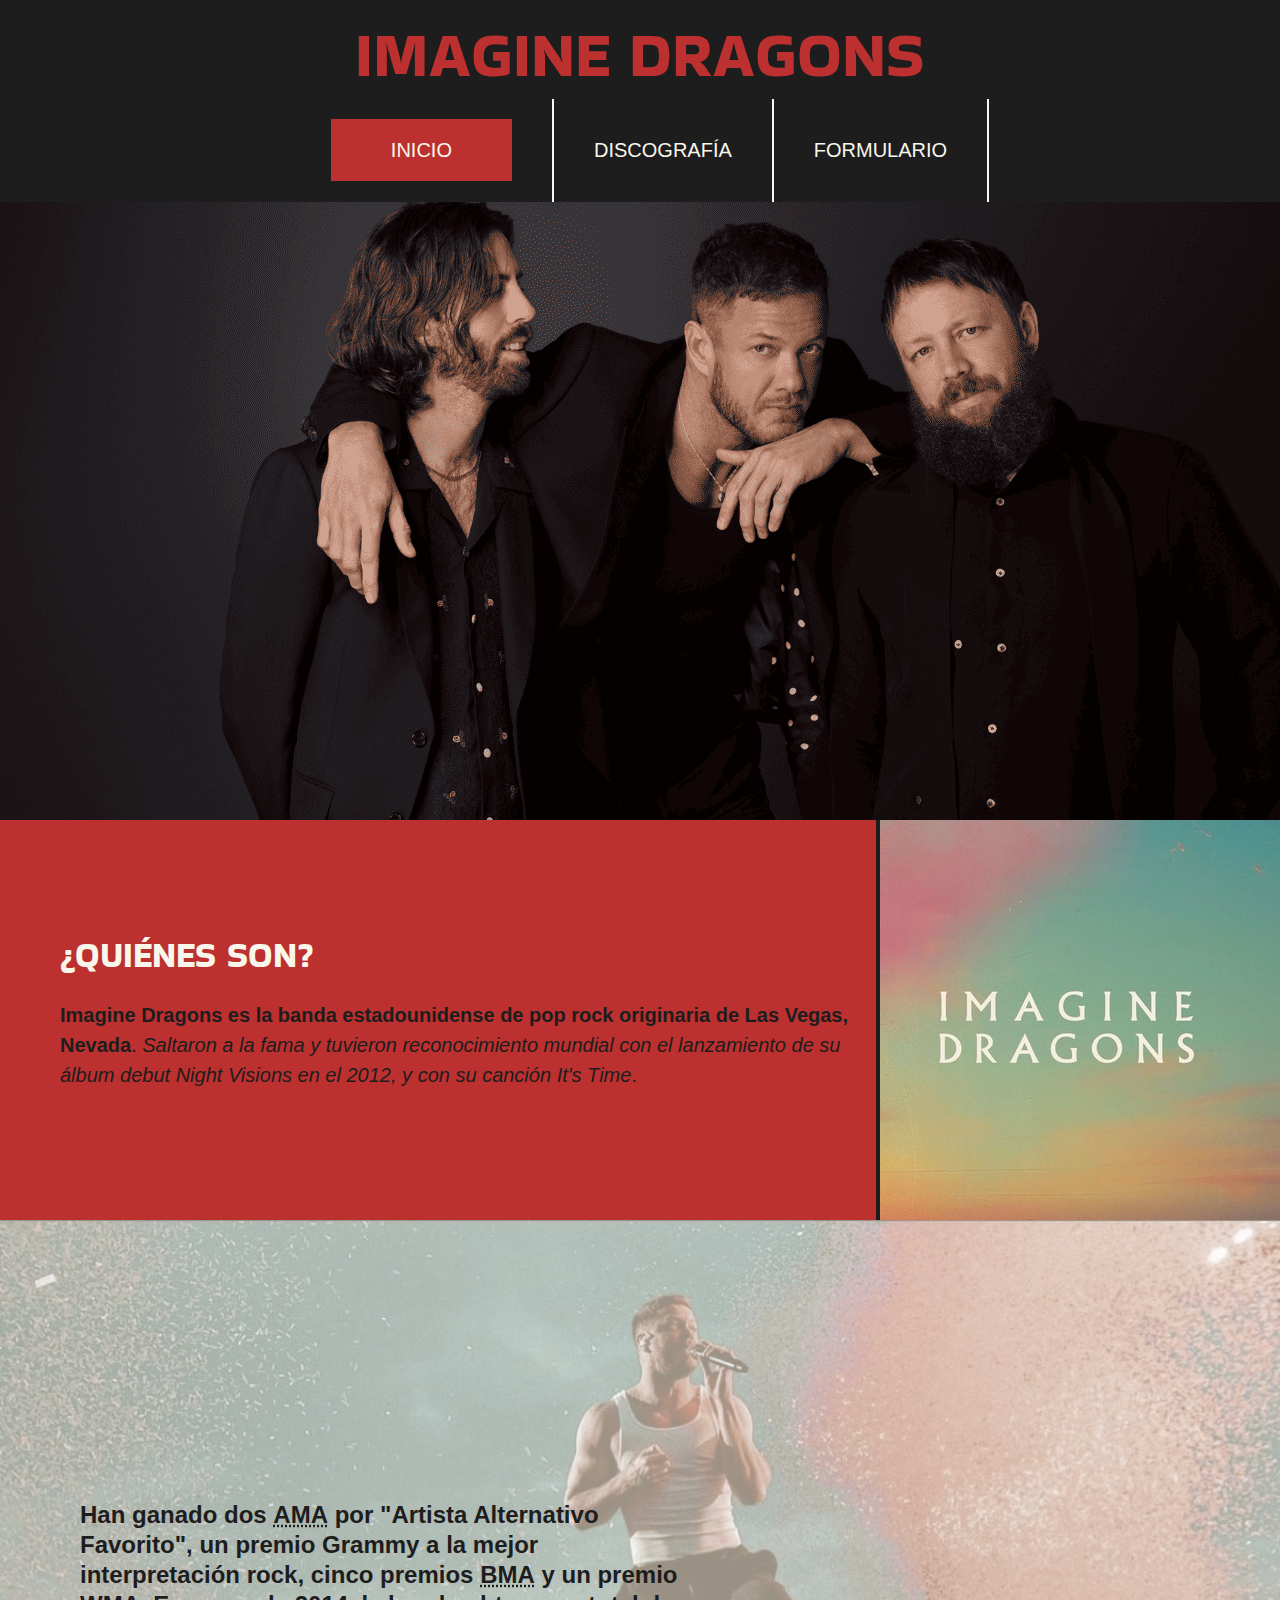
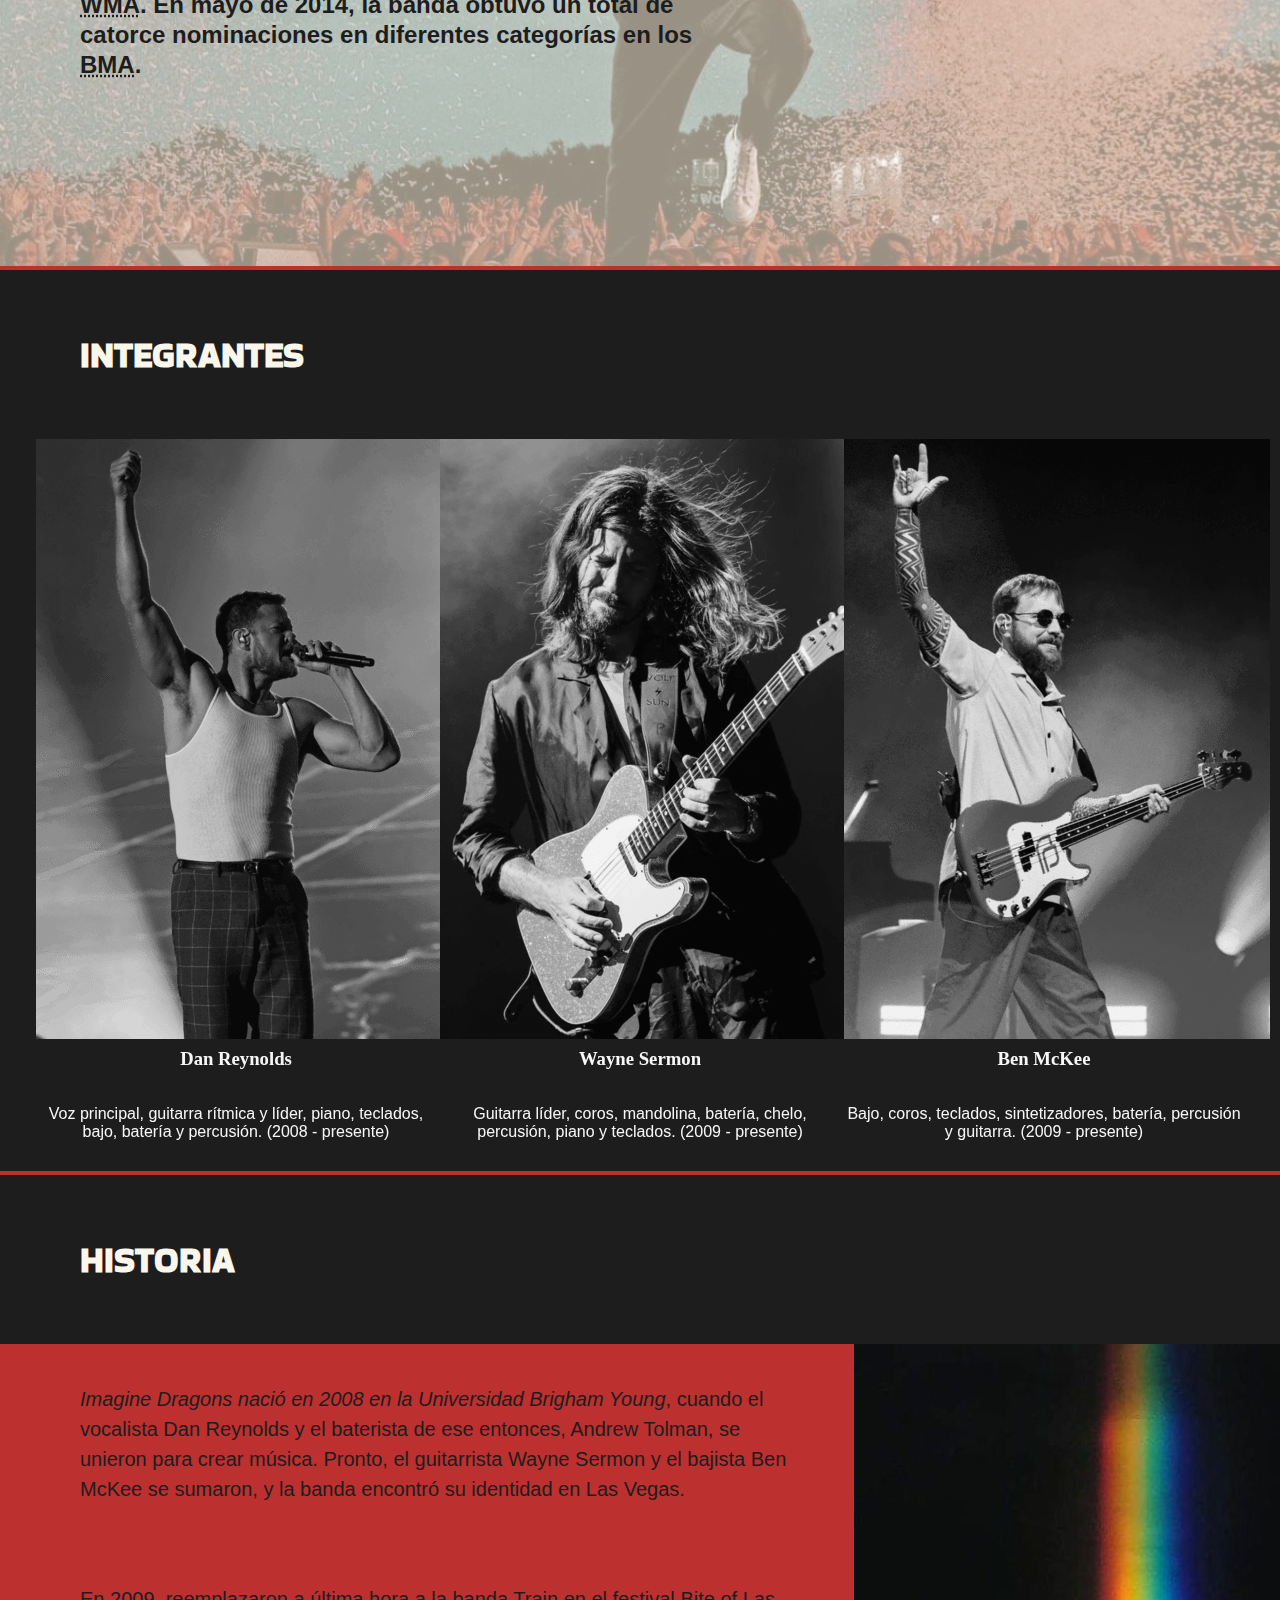
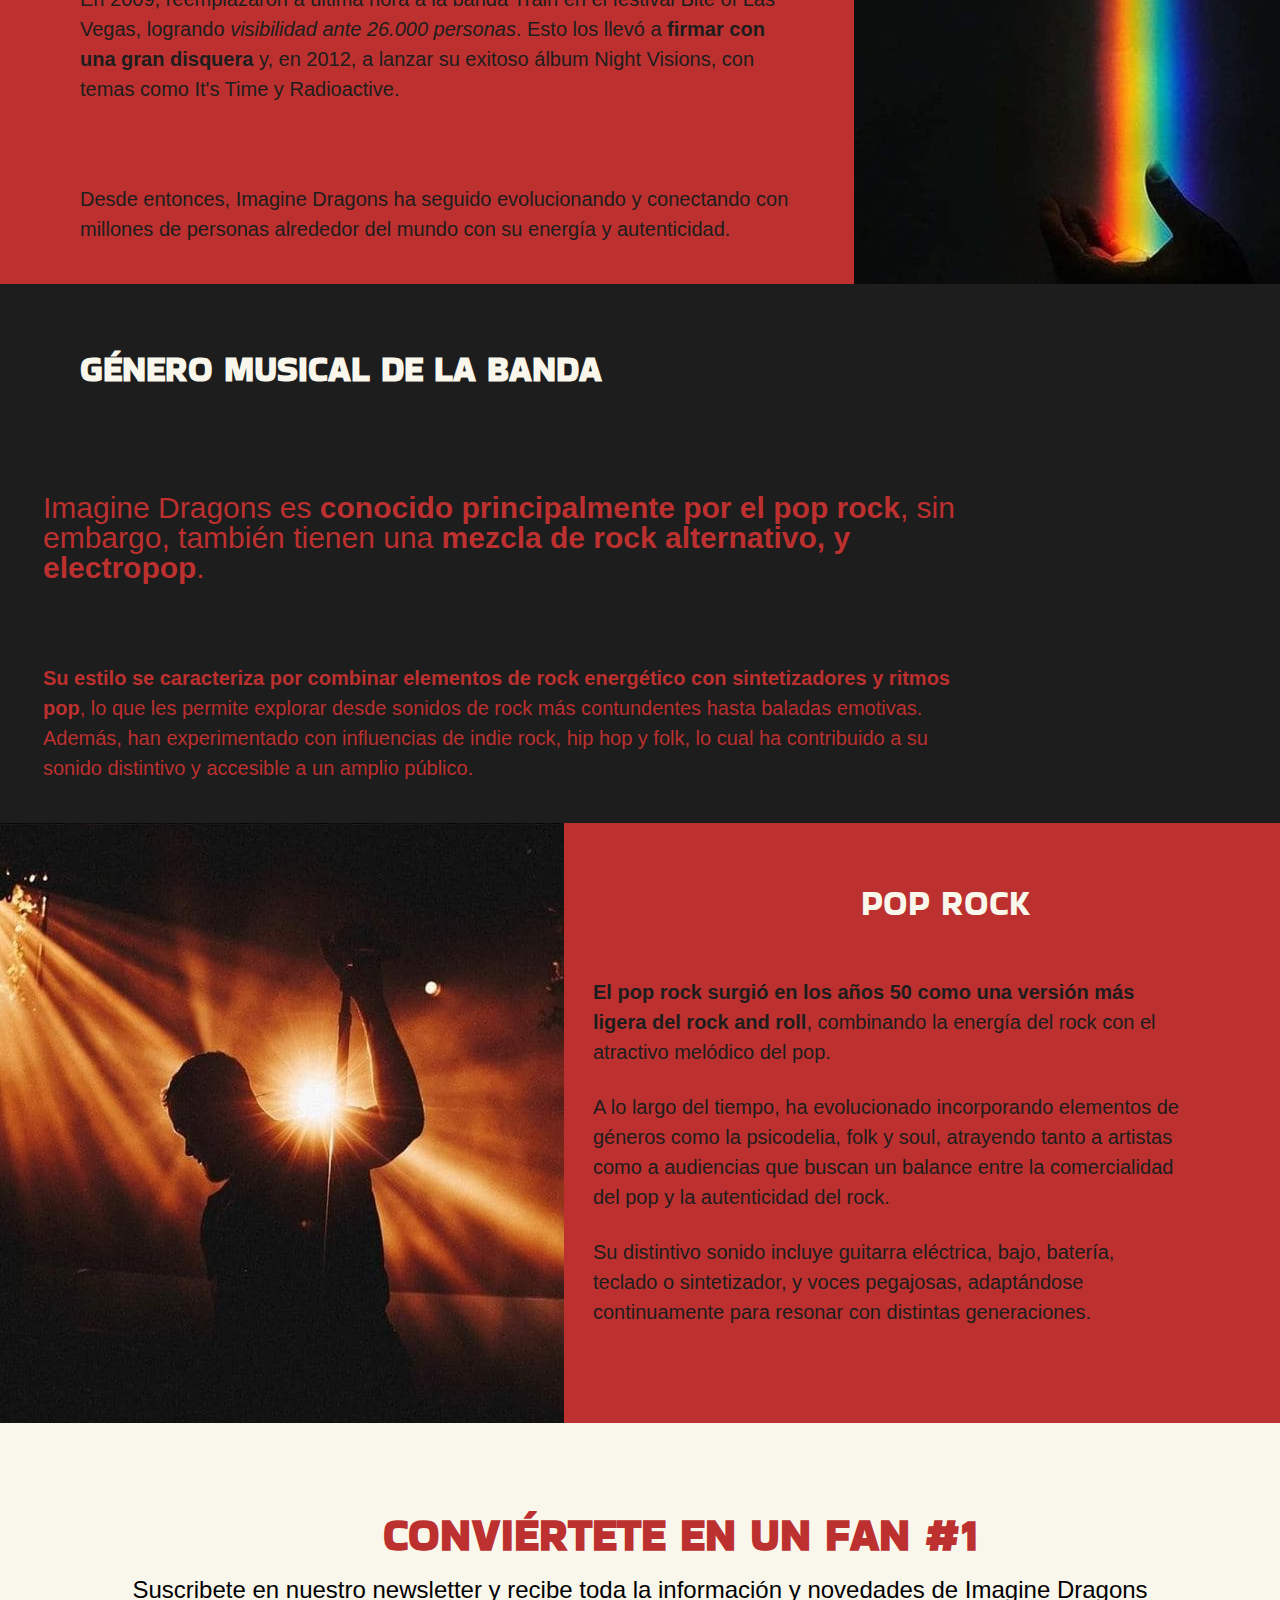
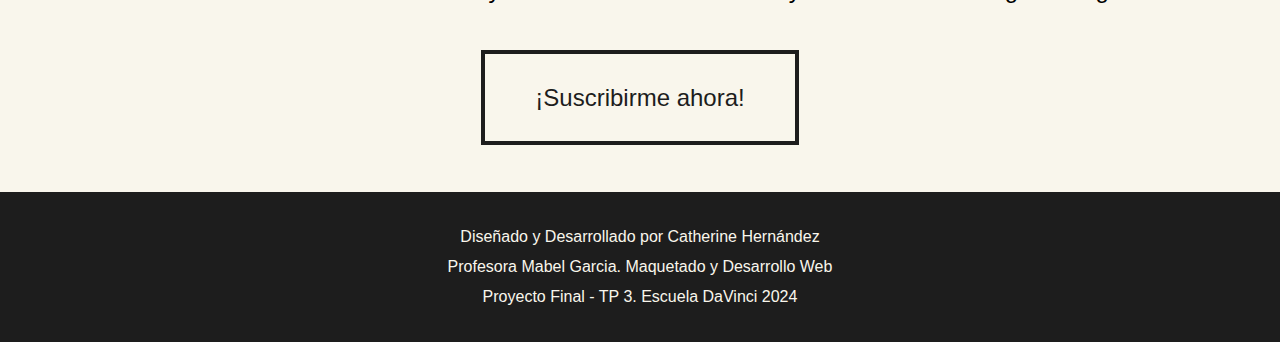
<file: index.html>
<!DOCTYPE html>
<html lang="es">
<head>
    <meta charset="UTF-8">
    <meta name="viewport" content="width=device-width, initial-scale=1.0, maximum-scale=1">
    <title>Imagine Dragons | Banda de música Pop Rock</title>

    <link rel="stylesheet" href="style.css">

    <link rel="preconnect" href="https://fonts.googleapis.com">
    <link rel="preconnect" href="https://fonts.gstatic.com" crossorigin>
    <link href="https://fonts.googleapis.com/css2?family=Bakbak+One&display=swap" rel="stylesheet">     

</head>

<body>

    <header>

        
        <h1>Imagine Dragons</h1>

        <nav>
            <ul class="menu">
                <li><a href="#inicio" class="navegacion">Inicio</a></li>  
                <li><a href="discografia.html">Discografía</a></li>
                <li><a href="formulario.html">Formulario</a></li>
            </ul>
        </nav>
        


    </header>

    <main>

        <section id="inicio">

            <div id="texto-izq">
                <h2>¿Quiénes son?</h2>

                <p><strong><span lang="en">Imagine Dragons</span> es la banda estadounidense de pop rock originaria de Las Vegas, Nevada</strong>. <em>Saltaron a la fama y tuvieron reconocimiento 
                mundial con el lanzamiento de su álbum debut <span lang="en">Night Visions</span> en el 2012, y con su canción <span lang="en">It's Time</span></em>.</p>

            </div>

            <div id="banner-texto">

                <p><strong>Han ganado dos <abbr title="American Music Awards" lang="en">AMA</abbr></strong> por "Artista Alternativo Favorito", <strong>un premio Grammy</strong> a la mejor interpretación rock,
                <strong>cinco premios <abbr title="Billboard Music Awards" lang="en">BMA</abbr></strong> y un <strong>premio <abbr title="World Music Award" lang="en">WMA</abbr></strong>. En mayo de 2014, la banda obtuvo un total de catorce 
                nominaciones en diferentes categorías en los <abbr title="Billboard Music Awards" lang="en">BMA</abbr>.</p>

            </div>

        </section>

        <section>

            <h2 class="titulos">Integrantes</h2>

            <div id="imagenes-boys">
                
                <div class="integrante">
                    <figure>
                        <img src="image/Dan-min.png" alt="Dan Reynolds, líder de la banda y vocalista">
                    </figure>
                    <h3>Dan Reynolds</h3>
                    <p>Voz principal, guitarra rítmica y líder, piano, teclados, bajo, batería y percusión. (2008 - presente)</p>
                </div>
        
                <div class="integrante">
                    <figure>
                        <img src="image/wayne-min.png" alt="Wayne Sermon, guitarrista principal">
                    </figure>
                    <h3>Wayne Sermon</h3>
                    <p>Guitarra líder, coros, mandolina, batería, chelo, percusión, piano y teclados. (2009 - presente)</p>
                </div>
        
                <div class="integrante">
                    <figure>
                        <img src="image/ben-min.png" alt="Ben McKee, bajista">
                    </figure>
                    <h3>Ben McKee</h3>
                    <p>Bajo, coros, teclados, sintetizadores, batería, percusión y guitarra. (2009 - presente)</p>
                </div>
        
            </div>
        </section>
        

        <section id="historia">

            <h2 class="titulos">Historia</h2>

            <p><em><span lang="en">Imagine Dragons</span> nació en 2008 en la Universidad Brigham Young</em>, cuando el vocalista Dan Reynolds y el baterista de ese entonces,
            Andrew Tolman, se unieron para crear música. Pronto, el guitarrista Wayne Sermon y el bajista Ben McKee se sumaron, y la banda 
            encontró su identidad en Las Vegas.</p>

            <p>En 2009, reemplazaron a última hora a la banda Train en el festival <span lang="en">Bite of Las Vegas</span>, logrando <em>visibilidad ante 26.000 
            personas</em>. Esto los llevó a <strong>firmar con una gran disquera</strong> y, en 2012, a lanzar su exitoso álbum <span lang="en">Night Visions</span>, 
            con temas como <span lang="en">It's Time</span> y <span lang="en">Radioactive</span>.</p>

            <p>Desde entonces, <span lang="en">Imagine Dragons</span> ha seguido evolucionando y conectando con millones de personas alrededor del mundo 
            con su energía y autenticidad.</p>
            
        </section>

        <section id="genero-musical">

            <h2 class="titulos">Género musical de la banda</h2>

            <div id="genero-resaltado">
                <p><span lang="en">Imagine Dragons</span> es <strong>conocido principalmente por el pop rock</strong>, sin embargo, también tienen una <strong>mezcla de rock alternativo,
                y electropop</strong>.</p>
            </div>

            <div id="genero-normal">
                <p><strong>Su estilo se caracteriza por combinar elementos de rock energético con sintetizadores y ritmos pop</strong>, lo que les permite 
                explorar desde sonidos de rock más contundentes hasta baladas emotivas. Además, han experimentado con influencias de indie rock,
                hip hop y folk, lo cual ha contribuido a su sonido distintivo y accesible a un amplio público.</p>
            </div>

            <section id="section-pop-rock">

                <h3 id="titulo-pop-rock">Pop Rock</h3>

                <div id="pop-rock">
                    <p><strong>El pop rock surgió en los años 50 como una versión más ligera del rock and roll</strong>, combinando la energía del rock 
                    con el atractivo melódico del pop.</p>

                    <p>A lo largo del tiempo, ha evolucionado incorporando elementos de géneros como la psicodelia, folk y soul, atrayendo 
                    tanto a artistas como a audiencias que buscan un balance entre la comercialidad del pop y la autenticidad del rock.</p>

                    <p>Su distintivo sonido incluye guitarra eléctrica, bajo, batería, teclado o sintetizador, y voces pegajosas,
                    adaptándose continuamente para resonar con distintas generaciones.</p>
                </div>

            </section>

            
        </section>

        <section id="cta">
            <h2>Conviértete en un fan #1</h2>
            <div>
                <p>Suscribete en nuestro newsletter y recibe toda la información y novedades de Imagine Dragons</p>
            </div> 

            <div class="caja-boton">
                <a href="formulario.html" class="boton">¡Suscribirme ahora!</a>
            </div>
        </section>



    </main>

    <footer>

        <p>Diseñado y Desarrollado por Catherine Hernández</p>
        <p>Profesora Mabel Garcia. Maquetado y Desarrollo Web</p>
        <p>Proyecto Final - TP 3. Escuela DaVinci 2024</p>
        
    </footer>
    
</body>
</html>
</file>
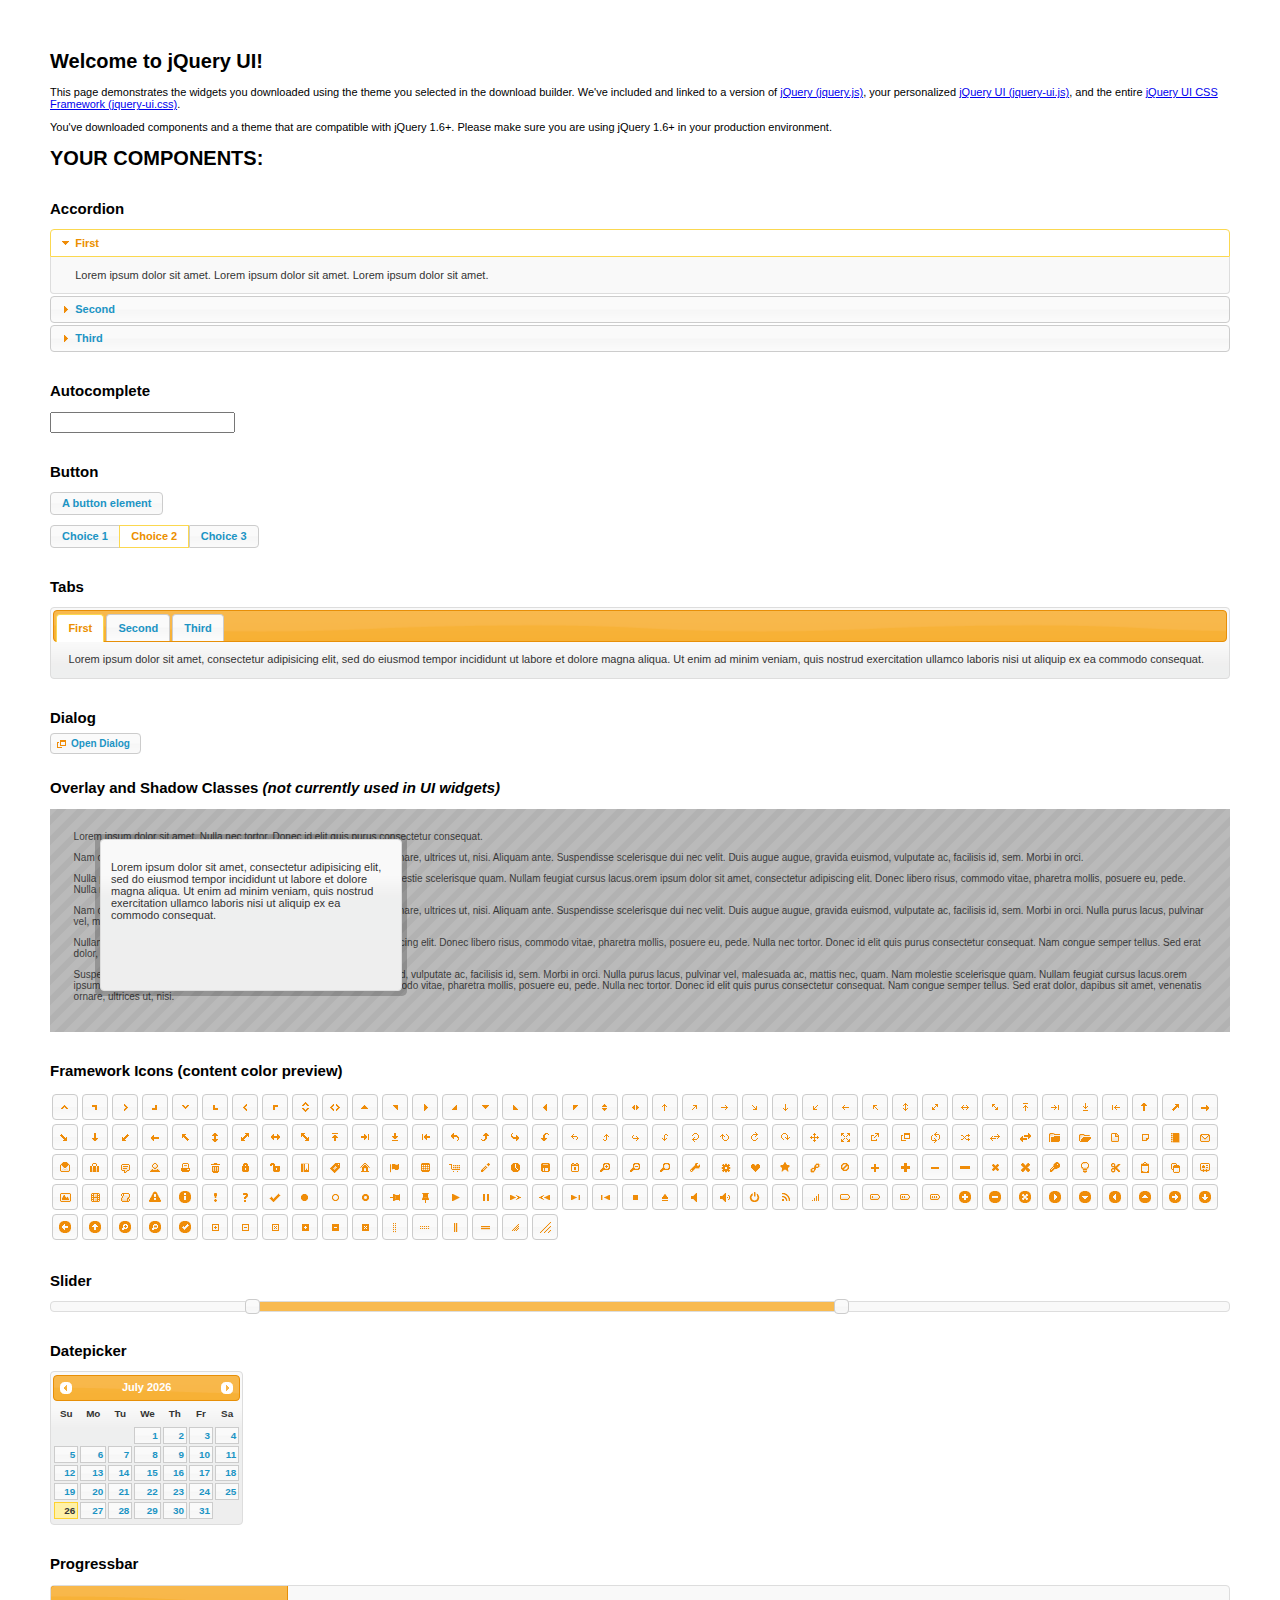
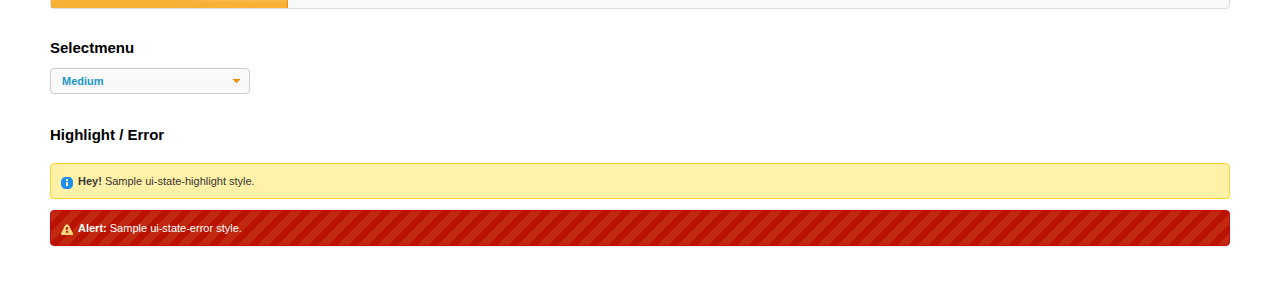
<file: recursos/ui/index.html>
<!doctype html>
<html lang="us">
<head>
	<meta charset="utf-8">
	<title>jQuery UI Example Page</title>
	<link href="jquery-ui.css" rel="stylesheet">
	<style>
	body{
		font: 62.5% "Trebuchet MS", sans-serif;
		margin: 50px;
	}
	.demoHeaders {
		margin-top: 2em;
	}
	#dialog-link {
		padding: .4em 1em .4em 20px;
		text-decoration: none;
		position: relative;
	}
	#dialog-link span.ui-icon {
		margin: 0 5px 0 0;
		position: absolute;
		left: .2em;
		top: 50%;
		margin-top: -8px;
	}
	#icons {
		margin: 0;
		padding: 0;
	}
	#icons li {
		margin: 2px;
		position: relative;
		padding: 4px 0;
		cursor: pointer;
		float: left;
		list-style: none;
	}
	#icons span.ui-icon {
		float: left;
		margin: 0 4px;
	}
	.fakewindowcontain .ui-widget-overlay {
		position: absolute;
	}
	select {
		width: 200px;
	}
	</style>
</head>
<body>

<h1>Welcome to jQuery UI!</h1>

<div class="ui-widget">
	<p>This page demonstrates the widgets you downloaded using the theme you selected in the download builder. We've included and linked to a version of <a href="jquery.js">jQuery (jquery.js)</a>, your personalized <a href="jquery-ui.js">jQuery UI (jquery-ui.js)</a>, and the entire <a href="jquery-ui.css">jQuery UI CSS Framework (jquery-ui.css)</a>.</p>
	<p>You've downloaded components and a theme that are compatible with jQuery 1.6+. Please make sure you are using jQuery 1.6+ in your production environment.</p>
</div>

<h1>YOUR COMPONENTS:</h1>


<!-- Accordion -->
<h2 class="demoHeaders">Accordion</h2>
<div id="accordion">
	<h3>First</h3>
	<div>Lorem ipsum dolor sit amet. Lorem ipsum dolor sit amet. Lorem ipsum dolor sit amet.</div>
	<h3>Second</h3>
	<div>Phasellus mattis tincidunt nibh.</div>
	<h3>Third</h3>
	<div>Nam dui erat, auctor a, dignissim quis.</div>
</div>



<!-- Autocomplete -->
<h2 class="demoHeaders">Autocomplete</h2>
<div>
	<input id="autocomplete" title="type &quot;a&quot;">
</div>



<!-- Button -->
<h2 class="demoHeaders">Button</h2>
<button id="button">A button element</button>
<form style="margin-top: 1em;">
	<div id="radioset">
		<input type="radio" id="radio1" name="radio"><label for="radio1">Choice 1</label>
		<input type="radio" id="radio2" name="radio" checked="checked"><label for="radio2">Choice 2</label>
		<input type="radio" id="radio3" name="radio"><label for="radio3">Choice 3</label>
	</div>
</form>



<!-- Tabs -->
<h2 class="demoHeaders">Tabs</h2>
<div id="tabs">
	<ul>
		<li><a href="#tabs-1">First</a></li>
		<li><a href="#tabs-2">Second</a></li>
		<li><a href="#tabs-3">Third</a></li>
	</ul>
	<div id="tabs-1">Lorem ipsum dolor sit amet, consectetur adipisicing elit, sed do eiusmod tempor incididunt ut labore et dolore magna aliqua. Ut enim ad minim veniam, quis nostrud exercitation ullamco laboris nisi ut aliquip ex ea commodo consequat.</div>
	<div id="tabs-2">Phasellus mattis tincidunt nibh. Cras orci urna, blandit id, pretium vel, aliquet ornare, felis. Maecenas scelerisque sem non nisl. Fusce sed lorem in enim dictum bibendum.</div>
	<div id="tabs-3">Nam dui erat, auctor a, dignissim quis, sollicitudin eu, felis. Pellentesque nisi urna, interdum eget, sagittis et, consequat vestibulum, lacus. Mauris porttitor ullamcorper augue.</div>
</div>



<!-- Dialog NOTE: Dialog is not generated by UI in this demo so it can be visually styled in themeroller-->
<h2 class="demoHeaders">Dialog</h2>
<p><a href="#" id="dialog-link" class="ui-state-default ui-corner-all"><span class="ui-icon ui-icon-newwin"></span>Open Dialog</a></p>

<h2 class="demoHeaders">Overlay and Shadow Classes <em>(not currently used in UI widgets)</em></h2>
<div style="position: relative; width: 96%; height: 200px; padding:1% 2%; overflow:hidden;" class="fakewindowcontain">
	<p>Lorem ipsum dolor sit amet,  Nulla nec tortor. Donec id elit quis purus consectetur consequat. </p><p>Nam congue semper tellus. Sed erat dolor, dapibus sit amet, venenatis ornare, ultrices ut, nisi. Aliquam ante. Suspendisse scelerisque dui nec velit. Duis augue augue, gravida euismod, vulputate ac, facilisis id, sem. Morbi in orci. </p><p>Nulla purus lacus, pulvinar vel, malesuada ac, mattis nec, quam. Nam molestie scelerisque quam. Nullam feugiat cursus lacus.orem ipsum dolor sit amet, consectetur adipiscing elit. Donec libero risus, commodo vitae, pharetra mollis, posuere eu, pede. Nulla nec tortor. Donec id elit quis purus consectetur consequat. </p><p>Nam congue semper tellus. Sed erat dolor, dapibus sit amet, venenatis ornare, ultrices ut, nisi. Aliquam ante. Suspendisse scelerisque dui nec velit. Duis augue augue, gravida euismod, vulputate ac, facilisis id, sem. Morbi in orci. Nulla purus lacus, pulvinar vel, malesuada ac, mattis nec, quam. Nam molestie scelerisque quam. </p><p>Nullam feugiat cursus lacus.orem ipsum dolor sit amet, consectetur adipiscing elit. Donec libero risus, commodo vitae, pharetra mollis, posuere eu, pede. Nulla nec tortor. Donec id elit quis purus consectetur consequat. Nam congue semper tellus. Sed erat dolor, dapibus sit amet, venenatis ornare, ultrices ut, nisi. Aliquam ante. </p><p>Suspendisse scelerisque dui nec velit. Duis augue augue, gravida euismod, vulputate ac, facilisis id, sem. Morbi in orci. Nulla purus lacus, pulvinar vel, malesuada ac, mattis nec, quam. Nam molestie scelerisque quam. Nullam feugiat cursus lacus.orem ipsum dolor sit amet, consectetur adipiscing elit. Donec libero risus, commodo vitae, pharetra mollis, posuere eu, pede. Nulla nec tortor. Donec id elit quis purus consectetur consequat. Nam congue semper tellus. Sed erat dolor, dapibus sit amet, venenatis ornare, ultrices ut, nisi. </p>

	<!-- ui-dialog -->
	<div class="ui-overlay"><div class="ui-widget-overlay"></div><div class="ui-widget-shadow ui-corner-all" style="width: 302px; height: 152px; position: absolute; left: 50px; top: 30px;"></div></div>
	<div style="position: absolute; width: 280px; height: 130px;left: 50px; top: 30px; padding: 10px;" class="ui-widget ui-widget-content ui-corner-all">
		<div class="ui-dialog-content ui-widget-content" style="background: none; border: 0;">
			<p>Lorem ipsum dolor sit amet, consectetur adipisicing elit, sed do eiusmod tempor incididunt ut labore et dolore magna aliqua. Ut enim ad minim veniam, quis nostrud exercitation ullamco laboris nisi ut aliquip ex ea commodo consequat.</p>
		</div>
	</div>

</div>

<!-- ui-dialog -->
<div id="dialog" title="Dialog Title">
	<p>Lorem ipsum dolor sit amet, consectetur adipisicing elit, sed do eiusmod tempor incididunt ut labore et dolore magna aliqua. Ut enim ad minim veniam, quis nostrud exercitation ullamco laboris nisi ut aliquip ex ea commodo consequat.</p>
</div>



<h2 class="demoHeaders">Framework Icons (content color preview)</h2>
<ul id="icons" class="ui-widget ui-helper-clearfix">
	<li class="ui-state-default ui-corner-all" title=".ui-icon-carat-1-n"><span class="ui-icon ui-icon-carat-1-n"></span></li>
	<li class="ui-state-default ui-corner-all" title=".ui-icon-carat-1-ne"><span class="ui-icon ui-icon-carat-1-ne"></span></li>
	<li class="ui-state-default ui-corner-all" title=".ui-icon-carat-1-e"><span class="ui-icon ui-icon-carat-1-e"></span></li>
	<li class="ui-state-default ui-corner-all" title=".ui-icon-carat-1-se"><span class="ui-icon ui-icon-carat-1-se"></span></li>
	<li class="ui-state-default ui-corner-all" title=".ui-icon-carat-1-s"><span class="ui-icon ui-icon-carat-1-s"></span></li>
	<li class="ui-state-default ui-corner-all" title=".ui-icon-carat-1-sw"><span class="ui-icon ui-icon-carat-1-sw"></span></li>
	<li class="ui-state-default ui-corner-all" title=".ui-icon-carat-1-w"><span class="ui-icon ui-icon-carat-1-w"></span></li>
	<li class="ui-state-default ui-corner-all" title=".ui-icon-carat-1-nw"><span class="ui-icon ui-icon-carat-1-nw"></span></li>
	<li class="ui-state-default ui-corner-all" title=".ui-icon-carat-2-n-s"><span class="ui-icon ui-icon-carat-2-n-s"></span></li>
	<li class="ui-state-default ui-corner-all" title=".ui-icon-carat-2-e-w"><span class="ui-icon ui-icon-carat-2-e-w"></span></li>
	<li class="ui-state-default ui-corner-all" title=".ui-icon-triangle-1-n"><span class="ui-icon ui-icon-triangle-1-n"></span></li>
	<li class="ui-state-default ui-corner-all" title=".ui-icon-triangle-1-ne"><span class="ui-icon ui-icon-triangle-1-ne"></span></li>
	<li class="ui-state-default ui-corner-all" title=".ui-icon-triangle-1-e"><span class="ui-icon ui-icon-triangle-1-e"></span></li>
	<li class="ui-state-default ui-corner-all" title=".ui-icon-triangle-1-se"><span class="ui-icon ui-icon-triangle-1-se"></span></li>
	<li class="ui-state-default ui-corner-all" title=".ui-icon-triangle-1-s"><span class="ui-icon ui-icon-triangle-1-s"></span></li>
	<li class="ui-state-default ui-corner-all" title=".ui-icon-triangle-1-sw"><span class="ui-icon ui-icon-triangle-1-sw"></span></li>
	<li class="ui-state-default ui-corner-all" title=".ui-icon-triangle-1-w"><span class="ui-icon ui-icon-triangle-1-w"></span></li>
	<li class="ui-state-default ui-corner-all" title=".ui-icon-triangle-1-nw"><span class="ui-icon ui-icon-triangle-1-nw"></span></li>
	<li class="ui-state-default ui-corner-all" title=".ui-icon-triangle-2-n-s"><span class="ui-icon ui-icon-triangle-2-n-s"></span></li>
	<li class="ui-state-default ui-corner-all" title=".ui-icon-triangle-2-e-w"><span class="ui-icon ui-icon-triangle-2-e-w"></span></li>
	<li class="ui-state-default ui-corner-all" title=".ui-icon-arrow-1-n"><span class="ui-icon ui-icon-arrow-1-n"></span></li>
	<li class="ui-state-default ui-corner-all" title=".ui-icon-arrow-1-ne"><span class="ui-icon ui-icon-arrow-1-ne"></span></li>
	<li class="ui-state-default ui-corner-all" title=".ui-icon-arrow-1-e"><span class="ui-icon ui-icon-arrow-1-e"></span></li>
	<li class="ui-state-default ui-corner-all" title=".ui-icon-arrow-1-se"><span class="ui-icon ui-icon-arrow-1-se"></span></li>
	<li class="ui-state-default ui-corner-all" title=".ui-icon-arrow-1-s"><span class="ui-icon ui-icon-arrow-1-s"></span></li>
	<li class="ui-state-default ui-corner-all" title=".ui-icon-arrow-1-sw"><span class="ui-icon ui-icon-arrow-1-sw"></span></li>
	<li class="ui-state-default ui-corner-all" title=".ui-icon-arrow-1-w"><span class="ui-icon ui-icon-arrow-1-w"></span></li>
	<li class="ui-state-default ui-corner-all" title=".ui-icon-arrow-1-nw"><span class="ui-icon ui-icon-arrow-1-nw"></span></li>
	<li class="ui-state-default ui-corner-all" title=".ui-icon-arrow-2-n-s"><span class="ui-icon ui-icon-arrow-2-n-s"></span></li>
	<li class="ui-state-default ui-corner-all" title=".ui-icon-arrow-2-ne-sw"><span class="ui-icon ui-icon-arrow-2-ne-sw"></span></li>
	<li class="ui-state-default ui-corner-all" title=".ui-icon-arrow-2-e-w"><span class="ui-icon ui-icon-arrow-2-e-w"></span></li>
	<li class="ui-state-default ui-corner-all" title=".ui-icon-arrow-2-se-nw"><span class="ui-icon ui-icon-arrow-2-se-nw"></span></li>
	<li class="ui-state-default ui-corner-all" title=".ui-icon-arrowstop-1-n"><span class="ui-icon ui-icon-arrowstop-1-n"></span></li>
	<li class="ui-state-default ui-corner-all" title=".ui-icon-arrowstop-1-e"><span class="ui-icon ui-icon-arrowstop-1-e"></span></li>
	<li class="ui-state-default ui-corner-all" title=".ui-icon-arrowstop-1-s"><span class="ui-icon ui-icon-arrowstop-1-s"></span></li>
	<li class="ui-state-default ui-corner-all" title=".ui-icon-arrowstop-1-w"><span class="ui-icon ui-icon-arrowstop-1-w"></span></li>
	<li class="ui-state-default ui-corner-all" title=".ui-icon-arrowthick-1-n"><span class="ui-icon ui-icon-arrowthick-1-n"></span></li>
	<li class="ui-state-default ui-corner-all" title=".ui-icon-arrowthick-1-ne"><span class="ui-icon ui-icon-arrowthick-1-ne"></span></li>
	<li class="ui-state-default ui-corner-all" title=".ui-icon-arrowthick-1-e"><span class="ui-icon ui-icon-arrowthick-1-e"></span></li>
	<li class="ui-state-default ui-corner-all" title=".ui-icon-arrowthick-1-se"><span class="ui-icon ui-icon-arrowthick-1-se"></span></li>
	<li class="ui-state-default ui-corner-all" title=".ui-icon-arrowthick-1-s"><span class="ui-icon ui-icon-arrowthick-1-s"></span></li>
	<li class="ui-state-default ui-corner-all" title=".ui-icon-arrowthick-1-sw"><span class="ui-icon ui-icon-arrowthick-1-sw"></span></li>
	<li class="ui-state-default ui-corner-all" title=".ui-icon-arrowthick-1-w"><span class="ui-icon ui-icon-arrowthick-1-w"></span></li>
	<li class="ui-state-default ui-corner-all" title=".ui-icon-arrowthick-1-nw"><span class="ui-icon ui-icon-arrowthick-1-nw"></span></li>
	<li class="ui-state-default ui-corner-all" title=".ui-icon-arrowthick-2-n-s"><span class="ui-icon ui-icon-arrowthick-2-n-s"></span></li>
	<li class="ui-state-default ui-corner-all" title=".ui-icon-arrowthick-2-ne-sw"><span class="ui-icon ui-icon-arrowthick-2-ne-sw"></span></li>
	<li class="ui-state-default ui-corner-all" title=".ui-icon-arrowthick-2-e-w"><span class="ui-icon ui-icon-arrowthick-2-e-w"></span></li>
	<li class="ui-state-default ui-corner-all" title=".ui-icon-arrowthick-2-se-nw"><span class="ui-icon ui-icon-arrowthick-2-se-nw"></span></li>
	<li class="ui-state-default ui-corner-all" title=".ui-icon-arrowthickstop-1-n"><span class="ui-icon ui-icon-arrowthickstop-1-n"></span></li>
	<li class="ui-state-default ui-corner-all" title=".ui-icon-arrowthickstop-1-e"><span class="ui-icon ui-icon-arrowthickstop-1-e"></span></li>
	<li class="ui-state-default ui-corner-all" title=".ui-icon-arrowthickstop-1-s"><span class="ui-icon ui-icon-arrowthickstop-1-s"></span></li>
	<li class="ui-state-default ui-corner-all" title=".ui-icon-arrowthickstop-1-w"><span class="ui-icon ui-icon-arrowthickstop-1-w"></span></li>
	<li class="ui-state-default ui-corner-all" title=".ui-icon-arrowreturnthick-1-w"><span class="ui-icon ui-icon-arrowreturnthick-1-w"></span></li>
	<li class="ui-state-default ui-corner-all" title=".ui-icon-arrowreturnthick-1-n"><span class="ui-icon ui-icon-arrowreturnthick-1-n"></span></li>
	<li class="ui-state-default ui-corner-all" title=".ui-icon-arrowreturnthick-1-e"><span class="ui-icon ui-icon-arrowreturnthick-1-e"></span></li>
	<li class="ui-state-default ui-corner-all" title=".ui-icon-arrowreturnthick-1-s"><span class="ui-icon ui-icon-arrowreturnthick-1-s"></span></li>
	<li class="ui-state-default ui-corner-all" title=".ui-icon-arrowreturn-1-w"><span class="ui-icon ui-icon-arrowreturn-1-w"></span></li>
	<li class="ui-state-default ui-corner-all" title=".ui-icon-arrowreturn-1-n"><span class="ui-icon ui-icon-arrowreturn-1-n"></span></li>
	<li class="ui-state-default ui-corner-all" title=".ui-icon-arrowreturn-1-e"><span class="ui-icon ui-icon-arrowreturn-1-e"></span></li>
	<li class="ui-state-default ui-corner-all" title=".ui-icon-arrowreturn-1-s"><span class="ui-icon ui-icon-arrowreturn-1-s"></span></li>
	<li class="ui-state-default ui-corner-all" title=".ui-icon-arrowrefresh-1-w"><span class="ui-icon ui-icon-arrowrefresh-1-w"></span></li>
	<li class="ui-state-default ui-corner-all" title=".ui-icon-arrowrefresh-1-n"><span class="ui-icon ui-icon-arrowrefresh-1-n"></span></li>
	<li class="ui-state-default ui-corner-all" title=".ui-icon-arrowrefresh-1-e"><span class="ui-icon ui-icon-arrowrefresh-1-e"></span></li>
	<li class="ui-state-default ui-corner-all" title=".ui-icon-arrowrefresh-1-s"><span class="ui-icon ui-icon-arrowrefresh-1-s"></span></li>
	<li class="ui-state-default ui-corner-all" title=".ui-icon-arrow-4"><span class="ui-icon ui-icon-arrow-4"></span></li>
	<li class="ui-state-default ui-corner-all" title=".ui-icon-arrow-4-diag"><span class="ui-icon ui-icon-arrow-4-diag"></span></li>
	<li class="ui-state-default ui-corner-all" title=".ui-icon-extlink"><span class="ui-icon ui-icon-extlink"></span></li>
	<li class="ui-state-default ui-corner-all" title=".ui-icon-newwin"><span class="ui-icon ui-icon-newwin"></span></li>
	<li class="ui-state-default ui-corner-all" title=".ui-icon-refresh"><span class="ui-icon ui-icon-refresh"></span></li>
	<li class="ui-state-default ui-corner-all" title=".ui-icon-shuffle"><span class="ui-icon ui-icon-shuffle"></span></li>
	<li class="ui-state-default ui-corner-all" title=".ui-icon-transfer-e-w"><span class="ui-icon ui-icon-transfer-e-w"></span></li>
	<li class="ui-state-default ui-corner-all" title=".ui-icon-transferthick-e-w"><span class="ui-icon ui-icon-transferthick-e-w"></span></li>
	<li class="ui-state-default ui-corner-all" title=".ui-icon-folder-collapsed"><span class="ui-icon ui-icon-folder-collapsed"></span></li>
	<li class="ui-state-default ui-corner-all" title=".ui-icon-folder-open"><span class="ui-icon ui-icon-folder-open"></span></li>
	<li class="ui-state-default ui-corner-all" title=".ui-icon-document"><span class="ui-icon ui-icon-document"></span></li>
	<li class="ui-state-default ui-corner-all" title=".ui-icon-document-b"><span class="ui-icon ui-icon-document-b"></span></li>
	<li class="ui-state-default ui-corner-all" title=".ui-icon-note"><span class="ui-icon ui-icon-note"></span></li>
	<li class="ui-state-default ui-corner-all" title=".ui-icon-mail-closed"><span class="ui-icon ui-icon-mail-closed"></span></li>
	<li class="ui-state-default ui-corner-all" title=".ui-icon-mail-open"><span class="ui-icon ui-icon-mail-open"></span></li>
	<li class="ui-state-default ui-corner-all" title=".ui-icon-suitcase"><span class="ui-icon ui-icon-suitcase"></span></li>
	<li class="ui-state-default ui-corner-all" title=".ui-icon-comment"><span class="ui-icon ui-icon-comment"></span></li>
	<li class="ui-state-default ui-corner-all" title=".ui-icon-person"><span class="ui-icon ui-icon-person"></span></li>
	<li class="ui-state-default ui-corner-all" title=".ui-icon-print"><span class="ui-icon ui-icon-print"></span></li>
	<li class="ui-state-default ui-corner-all" title=".ui-icon-trash"><span class="ui-icon ui-icon-trash"></span></li>
	<li class="ui-state-default ui-corner-all" title=".ui-icon-locked"><span class="ui-icon ui-icon-locked"></span></li>
	<li class="ui-state-default ui-corner-all" title=".ui-icon-unlocked"><span class="ui-icon ui-icon-unlocked"></span></li>
	<li class="ui-state-default ui-corner-all" title=".ui-icon-bookmark"><span class="ui-icon ui-icon-bookmark"></span></li>
	<li class="ui-state-default ui-corner-all" title=".ui-icon-tag"><span class="ui-icon ui-icon-tag"></span></li>
	<li class="ui-state-default ui-corner-all" title=".ui-icon-home"><span class="ui-icon ui-icon-home"></span></li>
	<li class="ui-state-default ui-corner-all" title=".ui-icon-flag"><span class="ui-icon ui-icon-flag"></span></li>
	<li class="ui-state-default ui-corner-all" title=".ui-icon-calculator"><span class="ui-icon ui-icon-calculator"></span></li>
	<li class="ui-state-default ui-corner-all" title=".ui-icon-cart"><span class="ui-icon ui-icon-cart"></span></li>
	<li class="ui-state-default ui-corner-all" title=".ui-icon-pencil"><span class="ui-icon ui-icon-pencil"></span></li>
	<li class="ui-state-default ui-corner-all" title=".ui-icon-clock"><span class="ui-icon ui-icon-clock"></span></li>
	<li class="ui-state-default ui-corner-all" title=".ui-icon-disk"><span class="ui-icon ui-icon-disk"></span></li>
	<li class="ui-state-default ui-corner-all" title=".ui-icon-calendar"><span class="ui-icon ui-icon-calendar"></span></li>
	<li class="ui-state-default ui-corner-all" title=".ui-icon-zoomin"><span class="ui-icon ui-icon-zoomin"></span></li>
	<li class="ui-state-default ui-corner-all" title=".ui-icon-zoomout"><span class="ui-icon ui-icon-zoomout"></span></li>
	<li class="ui-state-default ui-corner-all" title=".ui-icon-search"><span class="ui-icon ui-icon-search"></span></li>
	<li class="ui-state-default ui-corner-all" title=".ui-icon-wrench"><span class="ui-icon ui-icon-wrench"></span></li>
	<li class="ui-state-default ui-corner-all" title=".ui-icon-gear"><span class="ui-icon ui-icon-gear"></span></li>
	<li class="ui-state-default ui-corner-all" title=".ui-icon-heart"><span class="ui-icon ui-icon-heart"></span></li>
	<li class="ui-state-default ui-corner-all" title=".ui-icon-star"><span class="ui-icon ui-icon-star"></span></li>
	<li class="ui-state-default ui-corner-all" title=".ui-icon-link"><span class="ui-icon ui-icon-link"></span></li>
	<li class="ui-state-default ui-corner-all" title=".ui-icon-cancel"><span class="ui-icon ui-icon-cancel"></span></li>
	<li class="ui-state-default ui-corner-all" title=".ui-icon-plus"><span class="ui-icon ui-icon-plus"></span></li>
	<li class="ui-state-default ui-corner-all" title=".ui-icon-plusthick"><span class="ui-icon ui-icon-plusthick"></span></li>
	<li class="ui-state-default ui-corner-all" title=".ui-icon-minus"><span class="ui-icon ui-icon-minus"></span></li>
	<li class="ui-state-default ui-corner-all" title=".ui-icon-minusthick"><span class="ui-icon ui-icon-minusthick"></span></li>
	<li class="ui-state-default ui-corner-all" title=".ui-icon-close"><span class="ui-icon ui-icon-close"></span></li>
	<li class="ui-state-default ui-corner-all" title=".ui-icon-closethick"><span class="ui-icon ui-icon-closethick"></span></li>
	<li class="ui-state-default ui-corner-all" title=".ui-icon-key"><span class="ui-icon ui-icon-key"></span></li>
	<li class="ui-state-default ui-corner-all" title=".ui-icon-lightbulb"><span class="ui-icon ui-icon-lightbulb"></span></li>
	<li class="ui-state-default ui-corner-all" title=".ui-icon-scissors"><span class="ui-icon ui-icon-scissors"></span></li>
	<li class="ui-state-default ui-corner-all" title=".ui-icon-clipboard"><span class="ui-icon ui-icon-clipboard"></span></li>
	<li class="ui-state-default ui-corner-all" title=".ui-icon-copy"><span class="ui-icon ui-icon-copy"></span></li>
	<li class="ui-state-default ui-corner-all" title=".ui-icon-contact"><span class="ui-icon ui-icon-contact"></span></li>
	<li class="ui-state-default ui-corner-all" title=".ui-icon-image"><span class="ui-icon ui-icon-image"></span></li>
	<li class="ui-state-default ui-corner-all" title=".ui-icon-video"><span class="ui-icon ui-icon-video"></span></li>
	<li class="ui-state-default ui-corner-all" title=".ui-icon-script"><span class="ui-icon ui-icon-script"></span></li>
	<li class="ui-state-default ui-corner-all" title=".ui-icon-alert"><span class="ui-icon ui-icon-alert"></span></li>
	<li class="ui-state-default ui-corner-all" title=".ui-icon-info"><span class="ui-icon ui-icon-info"></span></li>
	<li class="ui-state-default ui-corner-all" title=".ui-icon-notice"><span class="ui-icon ui-icon-notice"></span></li>
	<li class="ui-state-default ui-corner-all" title=".ui-icon-help"><span class="ui-icon ui-icon-help"></span></li>
	<li class="ui-state-default ui-corner-all" title=".ui-icon-check"><span class="ui-icon ui-icon-check"></span></li>
	<li class="ui-state-default ui-corner-all" title=".ui-icon-bullet"><span class="ui-icon ui-icon-bullet"></span></li>
	<li class="ui-state-default ui-corner-all" title=".ui-icon-radio-off"><span class="ui-icon ui-icon-radio-off"></span></li>
	<li class="ui-state-default ui-corner-all" title=".ui-icon-radio-on"><span class="ui-icon ui-icon-radio-on"></span></li>
	<li class="ui-state-default ui-corner-all" title=".ui-icon-pin-w"><span class="ui-icon ui-icon-pin-w"></span></li>
	<li class="ui-state-default ui-corner-all" title=".ui-icon-pin-s"><span class="ui-icon ui-icon-pin-s"></span></li>
	<li class="ui-state-default ui-corner-all" title=".ui-icon-play"><span class="ui-icon ui-icon-play"></span></li>
	<li class="ui-state-default ui-corner-all" title=".ui-icon-pause"><span class="ui-icon ui-icon-pause"></span></li>
	<li class="ui-state-default ui-corner-all" title=".ui-icon-seek-next"><span class="ui-icon ui-icon-seek-next"></span></li>
	<li class="ui-state-default ui-corner-all" title=".ui-icon-seek-prev"><span class="ui-icon ui-icon-seek-prev"></span></li>
	<li class="ui-state-default ui-corner-all" title=".ui-icon-seek-end"><span class="ui-icon ui-icon-seek-end"></span></li>
	<li class="ui-state-default ui-corner-all" title=".ui-icon-seek-first"><span class="ui-icon ui-icon-seek-first"></span></li>
	<li class="ui-state-default ui-corner-all" title=".ui-icon-stop"><span class="ui-icon ui-icon-stop"></span></li>
	<li class="ui-state-default ui-corner-all" title=".ui-icon-eject"><span class="ui-icon ui-icon-eject"></span></li>
	<li class="ui-state-default ui-corner-all" title=".ui-icon-volume-off"><span class="ui-icon ui-icon-volume-off"></span></li>
	<li class="ui-state-default ui-corner-all" title=".ui-icon-volume-on"><span class="ui-icon ui-icon-volume-on"></span></li>
	<li class="ui-state-default ui-corner-all" title=".ui-icon-power"><span class="ui-icon ui-icon-power"></span></li>
	<li class="ui-state-default ui-corner-all" title=".ui-icon-signal-diag"><span class="ui-icon ui-icon-signal-diag"></span></li>
	<li class="ui-state-default ui-corner-all" title=".ui-icon-signal"><span class="ui-icon ui-icon-signal"></span></li>
	<li class="ui-state-default ui-corner-all" title=".ui-icon-battery-0"><span class="ui-icon ui-icon-battery-0"></span></li>
	<li class="ui-state-default ui-corner-all" title=".ui-icon-battery-1"><span class="ui-icon ui-icon-battery-1"></span></li>
	<li class="ui-state-default ui-corner-all" title=".ui-icon-battery-2"><span class="ui-icon ui-icon-battery-2"></span></li>
	<li class="ui-state-default ui-corner-all" title=".ui-icon-battery-3"><span class="ui-icon ui-icon-battery-3"></span></li>
	<li class="ui-state-default ui-corner-all" title=".ui-icon-circle-plus"><span class="ui-icon ui-icon-circle-plus"></span></li>
	<li class="ui-state-default ui-corner-all" title=".ui-icon-circle-minus"><span class="ui-icon ui-icon-circle-minus"></span></li>
	<li class="ui-state-default ui-corner-all" title=".ui-icon-circle-close"><span class="ui-icon ui-icon-circle-close"></span></li>
	<li class="ui-state-default ui-corner-all" title=".ui-icon-circle-triangle-e"><span class="ui-icon ui-icon-circle-triangle-e"></span></li>
	<li class="ui-state-default ui-corner-all" title=".ui-icon-circle-triangle-s"><span class="ui-icon ui-icon-circle-triangle-s"></span></li>
	<li class="ui-state-default ui-corner-all" title=".ui-icon-circle-triangle-w"><span class="ui-icon ui-icon-circle-triangle-w"></span></li>
	<li class="ui-state-default ui-corner-all" title=".ui-icon-circle-triangle-n"><span class="ui-icon ui-icon-circle-triangle-n"></span></li>
	<li class="ui-state-default ui-corner-all" title=".ui-icon-circle-arrow-e"><span class="ui-icon ui-icon-circle-arrow-e"></span></li>
	<li class="ui-state-default ui-corner-all" title=".ui-icon-circle-arrow-s"><span class="ui-icon ui-icon-circle-arrow-s"></span></li>
	<li class="ui-state-default ui-corner-all" title=".ui-icon-circle-arrow-w"><span class="ui-icon ui-icon-circle-arrow-w"></span></li>
	<li class="ui-state-default ui-corner-all" title=".ui-icon-circle-arrow-n"><span class="ui-icon ui-icon-circle-arrow-n"></span></li>
	<li class="ui-state-default ui-corner-all" title=".ui-icon-circle-zoomin"><span class="ui-icon ui-icon-circle-zoomin"></span></li>
	<li class="ui-state-default ui-corner-all" title=".ui-icon-circle-zoomout"><span class="ui-icon ui-icon-circle-zoomout"></span></li>
	<li class="ui-state-default ui-corner-all" title=".ui-icon-circle-check"><span class="ui-icon ui-icon-circle-check"></span></li>
	<li class="ui-state-default ui-corner-all" title=".ui-icon-circlesmall-plus"><span class="ui-icon ui-icon-circlesmall-plus"></span></li>
	<li class="ui-state-default ui-corner-all" title=".ui-icon-circlesmall-minus"><span class="ui-icon ui-icon-circlesmall-minus"></span></li>
	<li class="ui-state-default ui-corner-all" title=".ui-icon-circlesmall-close"><span class="ui-icon ui-icon-circlesmall-close"></span></li>
	<li class="ui-state-default ui-corner-all" title=".ui-icon-squaresmall-plus"><span class="ui-icon ui-icon-squaresmall-plus"></span></li>
	<li class="ui-state-default ui-corner-all" title=".ui-icon-squaresmall-minus"><span class="ui-icon ui-icon-squaresmall-minus"></span></li>
	<li class="ui-state-default ui-corner-all" title=".ui-icon-squaresmall-close"><span class="ui-icon ui-icon-squaresmall-close"></span></li>
	<li class="ui-state-default ui-corner-all" title=".ui-icon-grip-dotted-vertical"><span class="ui-icon ui-icon-grip-dotted-vertical"></span></li>
	<li class="ui-state-default ui-corner-all" title=".ui-icon-grip-dotted-horizontal"><span class="ui-icon ui-icon-grip-dotted-horizontal"></span></li>
	<li class="ui-state-default ui-corner-all" title=".ui-icon-grip-solid-vertical"><span class="ui-icon ui-icon-grip-solid-vertical"></span></li>
	<li class="ui-state-default ui-corner-all" title=".ui-icon-grip-solid-horizontal"><span class="ui-icon ui-icon-grip-solid-horizontal"></span></li>
	<li class="ui-state-default ui-corner-all" title=".ui-icon-gripsmall-diagonal-se"><span class="ui-icon ui-icon-gripsmall-diagonal-se"></span></li>
	<li class="ui-state-default ui-corner-all" title=".ui-icon-grip-diagonal-se"><span class="ui-icon ui-icon-grip-diagonal-se"></span></li>
</ul>


<!-- Slider -->
<h2 class="demoHeaders">Slider</h2>
<div id="slider"></div>



<!-- Datepicker -->
<h2 class="demoHeaders">Datepicker</h2>
<div id="datepicker"></div>



<!-- Progressbar -->
<h2 class="demoHeaders">Progressbar</h2>
<div id="progressbar"></div>



<!-- Progressbar -->
<h2 class="demoHeaders">Selectmenu</h2>
<select id="selectmenu">
	<option>Slower</option>
	<option>Slow</option>
	<option selected="selected">Medium</option>
	<option>Fast</option>
	<option>Faster</option>
</select>


<!-- Highlight / Error -->
<h2 class="demoHeaders">Highlight / Error</h2>
<div class="ui-widget">
	<div class="ui-state-highlight ui-corner-all" style="margin-top: 20px; padding: 0 .7em;">
		<p><span class="ui-icon ui-icon-info" style="float: left; margin-right: .3em;"></span>
		<strong>Hey!</strong> Sample ui-state-highlight style.</p>
	</div>
</div>
<br>
<div class="ui-widget">
	<div class="ui-state-error ui-corner-all" style="padding: 0 .7em;">
		<p><span class="ui-icon ui-icon-alert" style="float: left; margin-right: .3em;"></span>
		<strong>Alert:</strong> Sample ui-state-error style.</p>
	</div>
</div>

<script src="external/jquery/jquery.js"></script>
<script src="jquery-ui.js"></script>
<script>

$( "#accordion" ).accordion();



var availableTags = [
	"ActionScript",
	"AppleScript",
	"Asp",
	"BASIC",
	"C",
	"C++",
	"Clojure",
	"COBOL",
	"ColdFusion",
	"Erlang",
	"Fortran",
	"Groovy",
	"Haskell",
	"Java",
	"JavaScript",
	"Lisp",
	"Perl",
	"PHP",
	"Python",
	"Ruby",
	"Scala",
	"Scheme"
];
$( "#autocomplete" ).autocomplete({
	source: availableTags
});



$( "#button" ).button();
$( "#radioset" ).buttonset();



$( "#tabs" ).tabs();



$( "#dialog" ).dialog({
	autoOpen: false,
	width: 400,
	buttons: [
		{
			text: "Ok",
			click: function() {
				$( this ).dialog( "close" );
			}
		},
		{
			text: "Cancel",
			click: function() {
				$( this ).dialog( "close" );
			}
		}
	]
});

// Link to open the dialog
$( "#dialog-link" ).click(function( event ) {
	$( "#dialog" ).dialog( "open" );
	event.preventDefault();
});



$( "#datepicker" ).datepicker({
	inline: true
});



$( "#slider" ).slider({
	range: true,
	values: [ 17, 67 ]
});



$( "#progressbar" ).progressbar({
	value: 20
});



$( "#selectmenu" ).selectmenu();


// Hover states on the static widgets
$( "#dialog-link, #icons li" ).hover(
	function() {
		$( this ).addClass( "ui-state-hover" );
	},
	function() {
		$( this ).removeClass( "ui-state-hover" );
	}
);
</script>
</body>
</html>
</file>
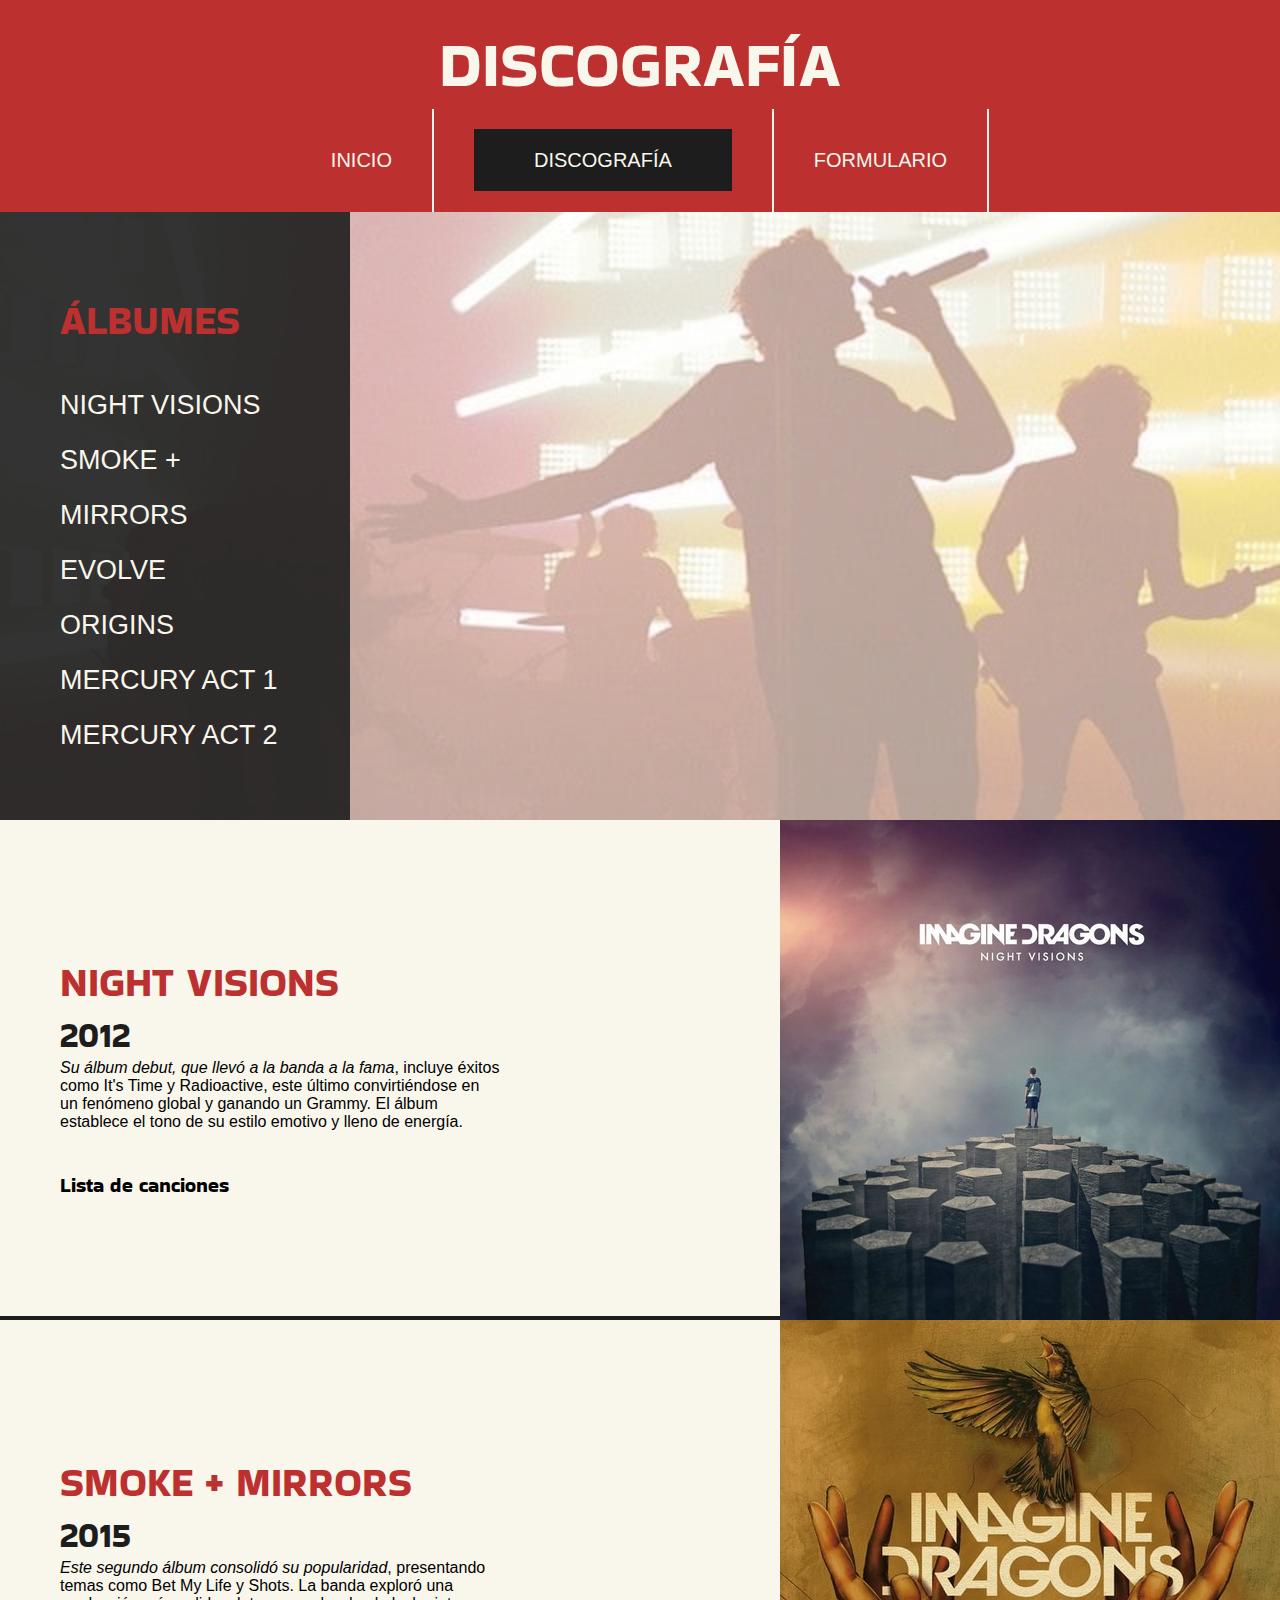
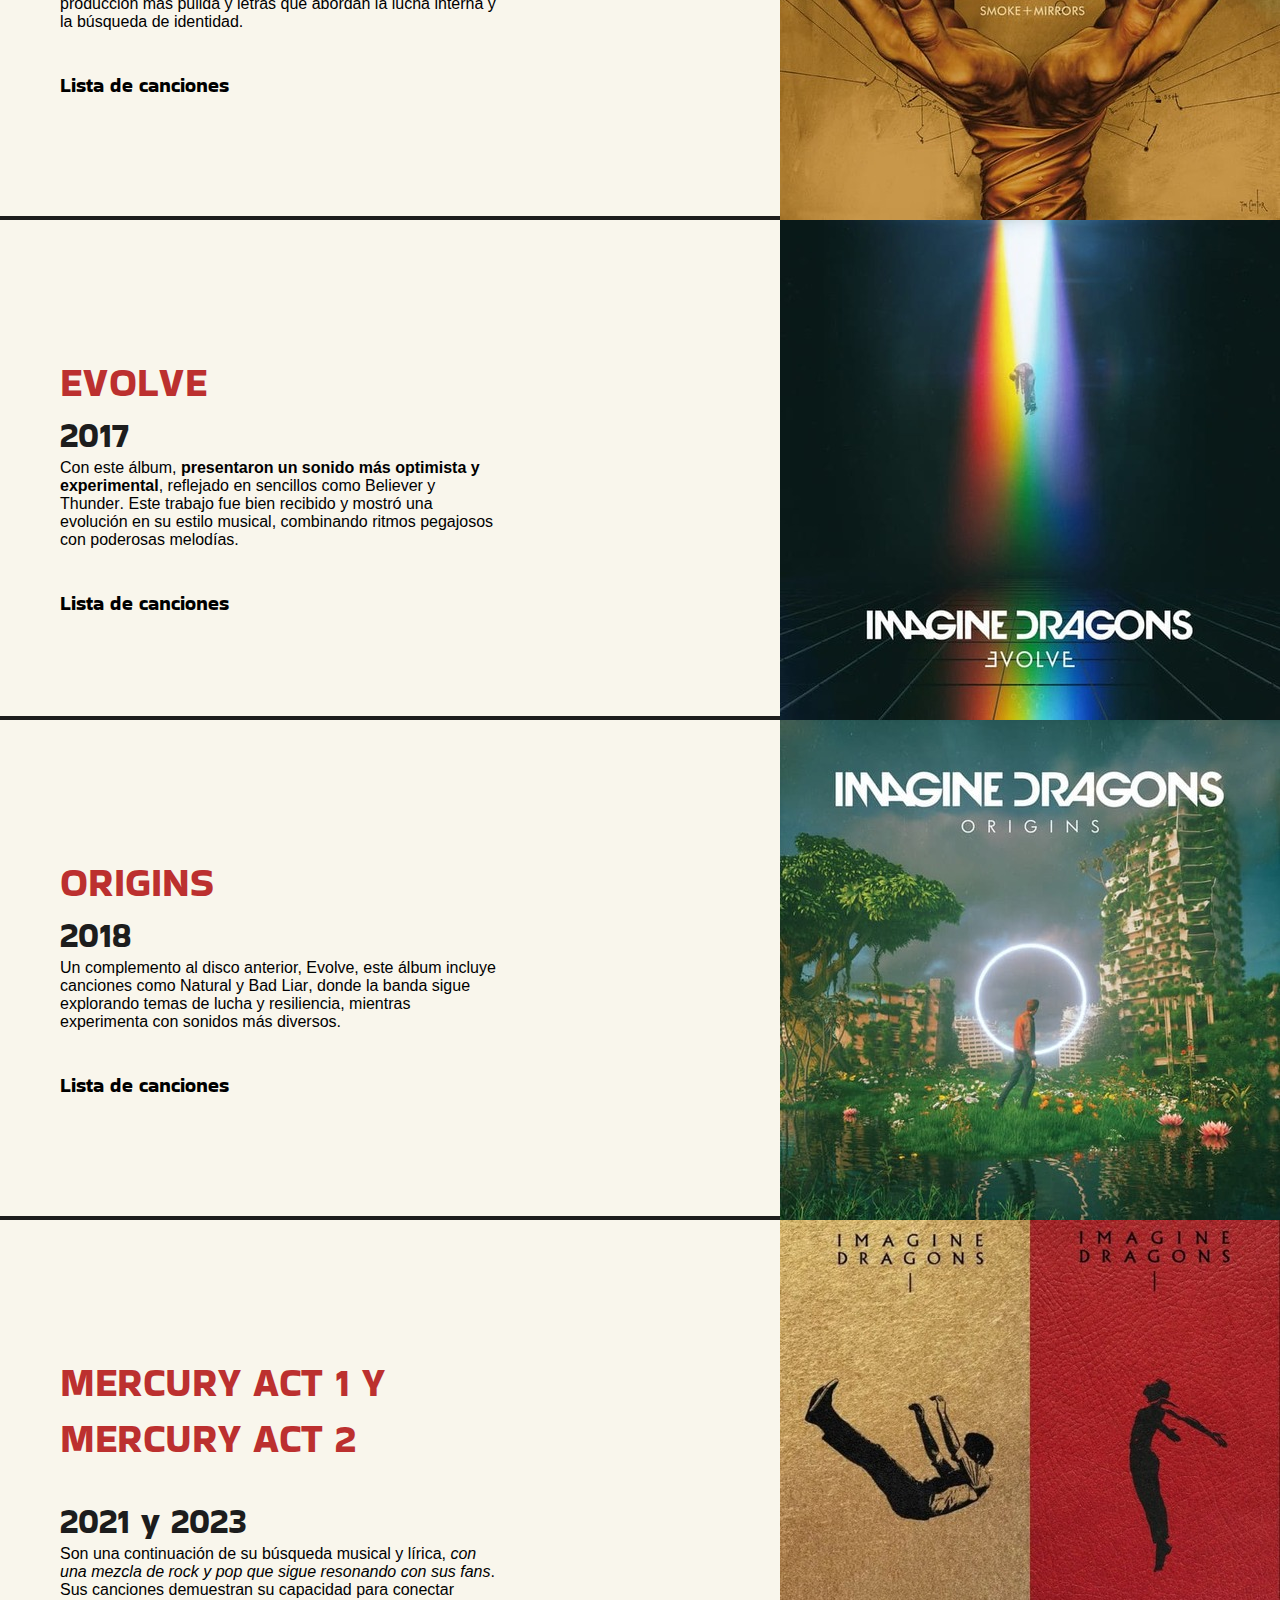
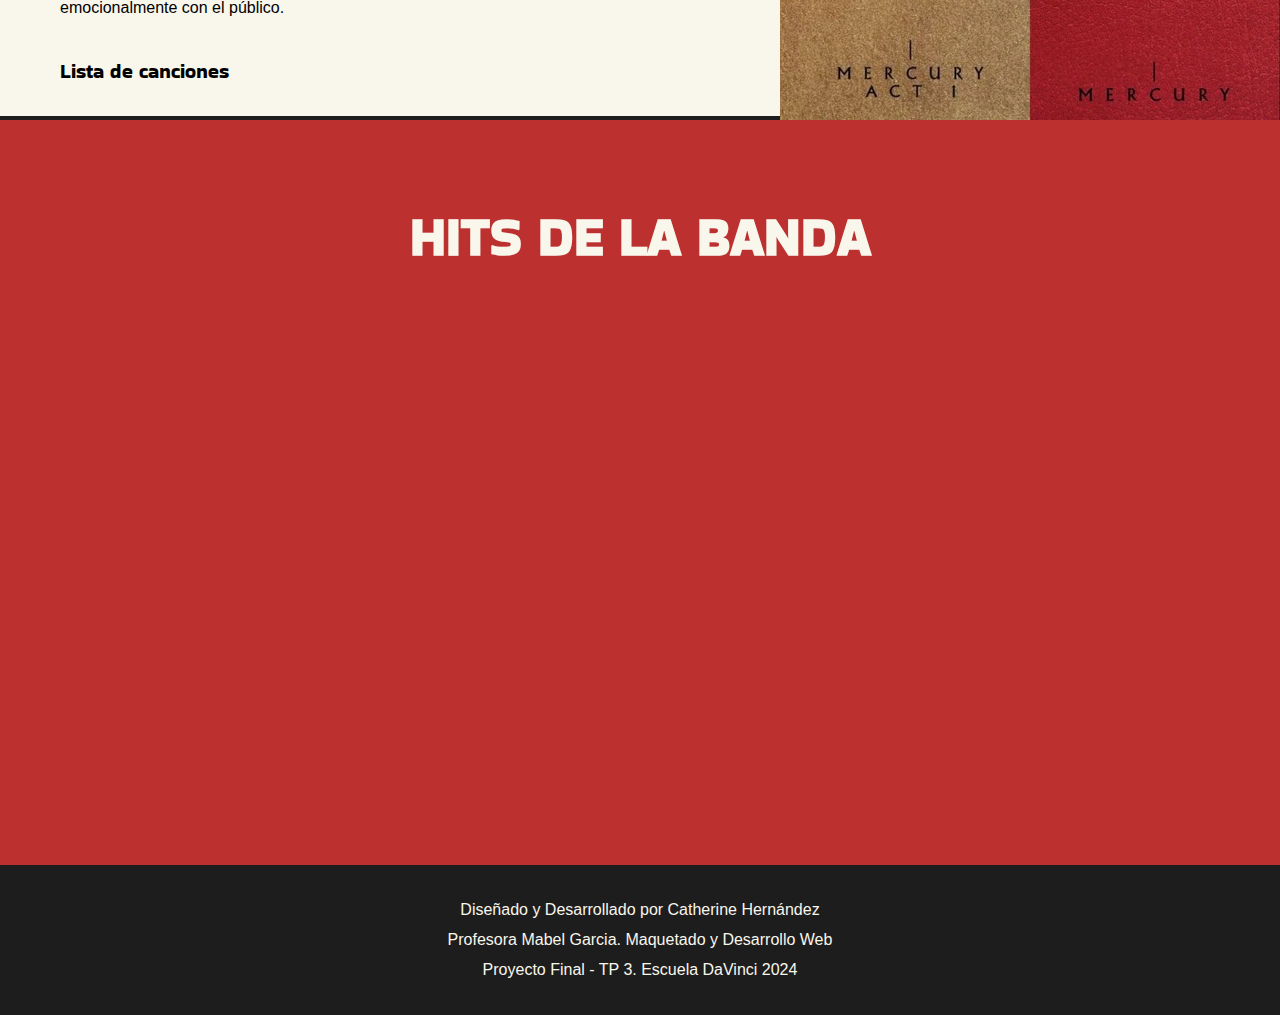
<file: discografia.html>
<!DOCTYPE html>
<html lang="es">
<head>
    <meta charset="UTF-8">
    <meta name="viewport" content="width=device-width, initial-scale=1.0, maximum-scale=1">
    <title> Discografía de Imagine Dragons</title>

    <link rel="stylesheet" href="style.css">

    <link rel="preconnect" href="https://fonts.googleapis.com">
    <link rel="preconnect" href="https://fonts.gstatic.com" crossorigin>
    <link href="https://fonts.googleapis.com/css2?family=Bakbak+One&display=swap" rel="stylesheet">

    <script src="recursos/jquery.min.js"></script>
    <script src="recursos/ui/jquery-ui.js"></script>
    <link rel="stylesheet" href="recursos/ui/jquery-ui.css"> 

</head>

<body>

    <header id="header-2">

        <h1 class="titulo-discografia">Discografía</h1>

        <nav>
            <ul class="menu-2">
                <li><a href="index.html">Inicio</a></li>  
                <li><a href="#discografia" class="navegacionD">Discografía</a></li>
                <li><a href="formulario.html">Formulario</a></li>
            </ul>
        </nav>

        <section id="discos-ancla">
            
            <h2 class="titulosD">Álbumes</h2>

            <nav>
            
                <ul class="nav-discos">
                    <li><a href="#night-visions">Night Visions</a></li>
                    <li><a href="#smoke-mirrors">Smoke + Mirrors</a></li>
                    <li><a href="#evolve">Evolve</a></li>
                    <li><a href="#origins">Origins</a></li>
                    <li><a href="#mercury">Mercury Act 1</a></li>
                    <li><a href="#mercury">Mercury Act 2</a></li>
                </ul>
                
            </nav>
        </section>

    </header>

    <main>

        <section id="night-visions">
            
            <figure>
                <img src="image/night-visions.jpg" alt="Álbum del 2012, Night Visions">
            </figure>
            

            <div class="texto">
                <h3><span class="titulosD" lang="en">Night Visions</span></h3>
                <p class="anio">2012</p>
                <p><em>Su álbum debut, que llevó a la banda a la fama</em>, incluye éxitos como <span lang="en"> It's Time </span> y <span lang="en">Radioactive</span>, 
                este último convirtiéndose en un fenómeno global y ganando un Grammy. El álbum establece el tono de su estilo emotivo y lleno de energía.</p>
            </div>

            <div class="modal">
                <p id="e1">Lista de canciones</p>

                <ol id="l1">
                    <li><span lang="en">It's Time</span>
                    <li><span lang="en">My Fault</span>
                    <li><span lang="en">Round and Round</span>
                    <li><span lang="en">On Top of the World</span>
                    <li><span lang="en">Beneath the Surface</span>
                    <li><span lang="en">Radioactive</span>
                    <li><span lang="en">Demons</span>
                    <li><span lang="en">Amethyst</span>    
                </ol>

                <script >
                    $('#l1').dialog( 
                        { 
                            modal: true, 
                            autoOpen: false ,
                            title: 'Lista de canciones',
                            width: 440,
                            draggable:false
                    } );
                    
                    $('#e1').on('click', function(){
                        $('#l1').dialog('open');
                    })
                </script>

            </div>

        </section>

        <section id="smoke-mirrors">

            <figure>
                <img src="image/smoke-mirror.jpeg" alt="Álbum del 2015, Smoke + Mirrors">
            </figure>

            <div class="texto">
                <h3><span class="titulosD" lang="en">Smoke + Mirrors</span></h3>
                <p class="anio">2015</p>
                <p><em>Este segundo álbum consolidó su popularidad</em>, presentando temas como <span lang="en">Bet My Life</span> y <span lang="en">Shots</span>. La banda exploró 
                una producción más pulida y letras que abordan la lucha interna y la búsqueda de identidad.</p>
            </div>

            <div class="modal">
                <p id="e2">Lista de canciones</p>

                <ol id="l2">
                    <li><span lang="en"> Shots</span>
                    <li><span lang="en">Gold</span>
                    <li><span lang="en">Whatever It Takes</span>
                    <li><span lang="en">Enemy</span>
                    <li><span lang="en">I Bet My Life</span>
                    <li><span lang="en">A Map to the Next World</span>
                    <li><span lang="en">In My Mind</span>
                    <li><span lang="en">Friction</span>    
                </ol>


                <script >
                    $('#l2').dialog( 
                        { 
                            modal: true, 
                            autoOpen: false ,
                            title: 'Lista de canciones',
                            width: 440,
                            draggable:false
                    } );
                    
                    $('#e2').on('click', function(){
                        $('#l2').dialog('open');
                    })
                </script>

            </div>

        </section>

        <section id="evolve">

            <figure>
                <img src="image/evolve.jpeg" alt="Álbum del 2017, Evolve">
            </figure>

            <div class="texto">
                <h3><span class="titulosD" lang="en">Evolve</span></h3>
                <p class="anio">2017</p>
                <p>Con este álbum, <strong>presentaron un sonido más optimista y experimental</strong>, reflejado en sencillos como <span lang="en">Believer</span> y <span lang="en">Thunder</span>.
                Este trabajo fue bien recibido y mostró una evolución en su estilo musical, combinando ritmos pegajosos con poderosas melodías.</p>  
            </div>

            <div class="modal">
                <p id="e3">Lista de canciones</p>

                <ol id="l3">
                    <li><span lang="en">I Don't Belong</span>
                    <li><span lang="en">Believer</span>
                    <li><span lang="en">Walking the Wire</span>
                    <li><span lang="en">Whatever It Takes</span>
                    <li><span lang="en">Next to Me</span>
                    <li><span lang="en">Mouth of the River</span>
                    <li><span lang="en">Thunder</span>
                    <li><span lang="en">Start Over</span>    
                </ol>

                <script >
                    $('#l3').dialog( 
                        { 
                            modal: true, 
                            autoOpen: false ,
                            title: 'Lista de canciones',
                            width: 440,
                            draggable:false
                    } );
                    
                    $('#e3').on('click', function(){
                        $('#l3').dialog('open');
                    })
                </script>

            </div>
            
        </section>

        <section id="origins">

            <figure>
                <img src="image/origins.jpeg" alt="Álbum del 2018, Origins">
            </figure>

            <div class="texto">
                <h3><span class="titulosD" lang="en">Origins</span></h3>
                <p class="anio">2018</p>
                <p>Un complemento al disco anterior, Evolve, este álbum incluye canciones como <span lang="en">Natural</span> y <span lang="en">Bad Liar</span>, donde la banda sigue explorando temas de lucha
                y resiliencia, mientras experimenta con sonidos más diversos.</p>
            </div>

            <div class="modal">
                <p id="e4">Lista de canciones</p>

                <ol id="l4">
                    <li><span lang="en">Natural</span>
                    <li><span lang="en">Boomerang</span>
                    <li><span lang="en">Machine</span>
                    <li><span lang="en">Cool Out</span>
                    <li><span lang="en">Bad Liar</span>
                    <li><span lang="en">Only</span>
                    <li><span lang="en">Birds</span>
                    <li><span lang="en">Burn Out</span>    
                </ol>

                <script >
                    $('#l4').dialog( 
                        { 
                            modal: true, 
                            autoOpen: false ,
                            title: 'Lista de canciones',
                            width: 440,
                            draggable:false
                    } );
                    
                    $('#e4').on('click', function(){
                        $('#l4').dialog('open');
                    })
                </script>

            </div>

        </section>
        
        <section id="mercury">

            <figure>
                <img src="image/Mercury.jpg" alt="Mercury Act 1 álbum del 2021 y Mercury Act 2 álbum del 2023">
            </figure>

            <div class="texto">
                <h3 class="titulosD"><span lang="en">Mercury Act</span> 1 y <span class="titulosD" lang="en">Mercury Act</span> 2</h3>
                <p class="anio">2021 y 2023</p>
                <p>Son una continuación de su búsqueda musical y lírica, <em>con una mezcla de rock y pop que sigue resonando con sus fans</em>. 
                Sus canciones demuestran su capacidad para conectar emocionalmente con el público.</p>
            </div>

            <div class="modal">
                <p id="e5">Lista de canciones</p>

                <ol id="l5">
                    <li><span lang="en">Follow You</span>
                    <li><span lang="en">Cutthroat</span>
                    <li><span lang="en">I Don't Belong</span>
                    <li><span lang="en">Wrecked</span>
                    <li><span lang="en">Enemy</span>
                    <li><span lang="en">Dull Knives</span>
                    <li><span lang="en">No Time for Toxic People</span>
                    <li><span lang="en">One Day</span>    
                </ol>

                <script >
                    $('#l5').dialog( 
                        { 
                            modal: true, 
                            autoOpen: false ,
                            title: 'Lista de canciones',
                            width: 440,
                            draggable:false
                    } );
                    
                    $('#e5').on('click', function(){
                        $('#l5').dialog('open');
                    })
                </script>

            </div>

        </section>

        <section class="hits">
            <h2>Hits de la banda</h2>
            <iframe src="https://player.vimeo.com/video/228450702" width="600" height="580" allow="autoplay; fullscreen" allowfullscreen></iframe>
            <iframe src="https://player.vimeo.com/video/693748293" width="600" height="580" allow="autoplay; fullscreen" allowfullscreen></iframe>

        </section>

    </main>

    <footer>

        <p>Diseñado y Desarrollado por Catherine Hernández</p>
        <p>Profesora Mabel Garcia. Maquetado y Desarrollo Web</p>
        <p>Proyecto Final - TP 3. Escuela DaVinci 2024</p>
        
    </footer>

    
</body>
</html>
</file>
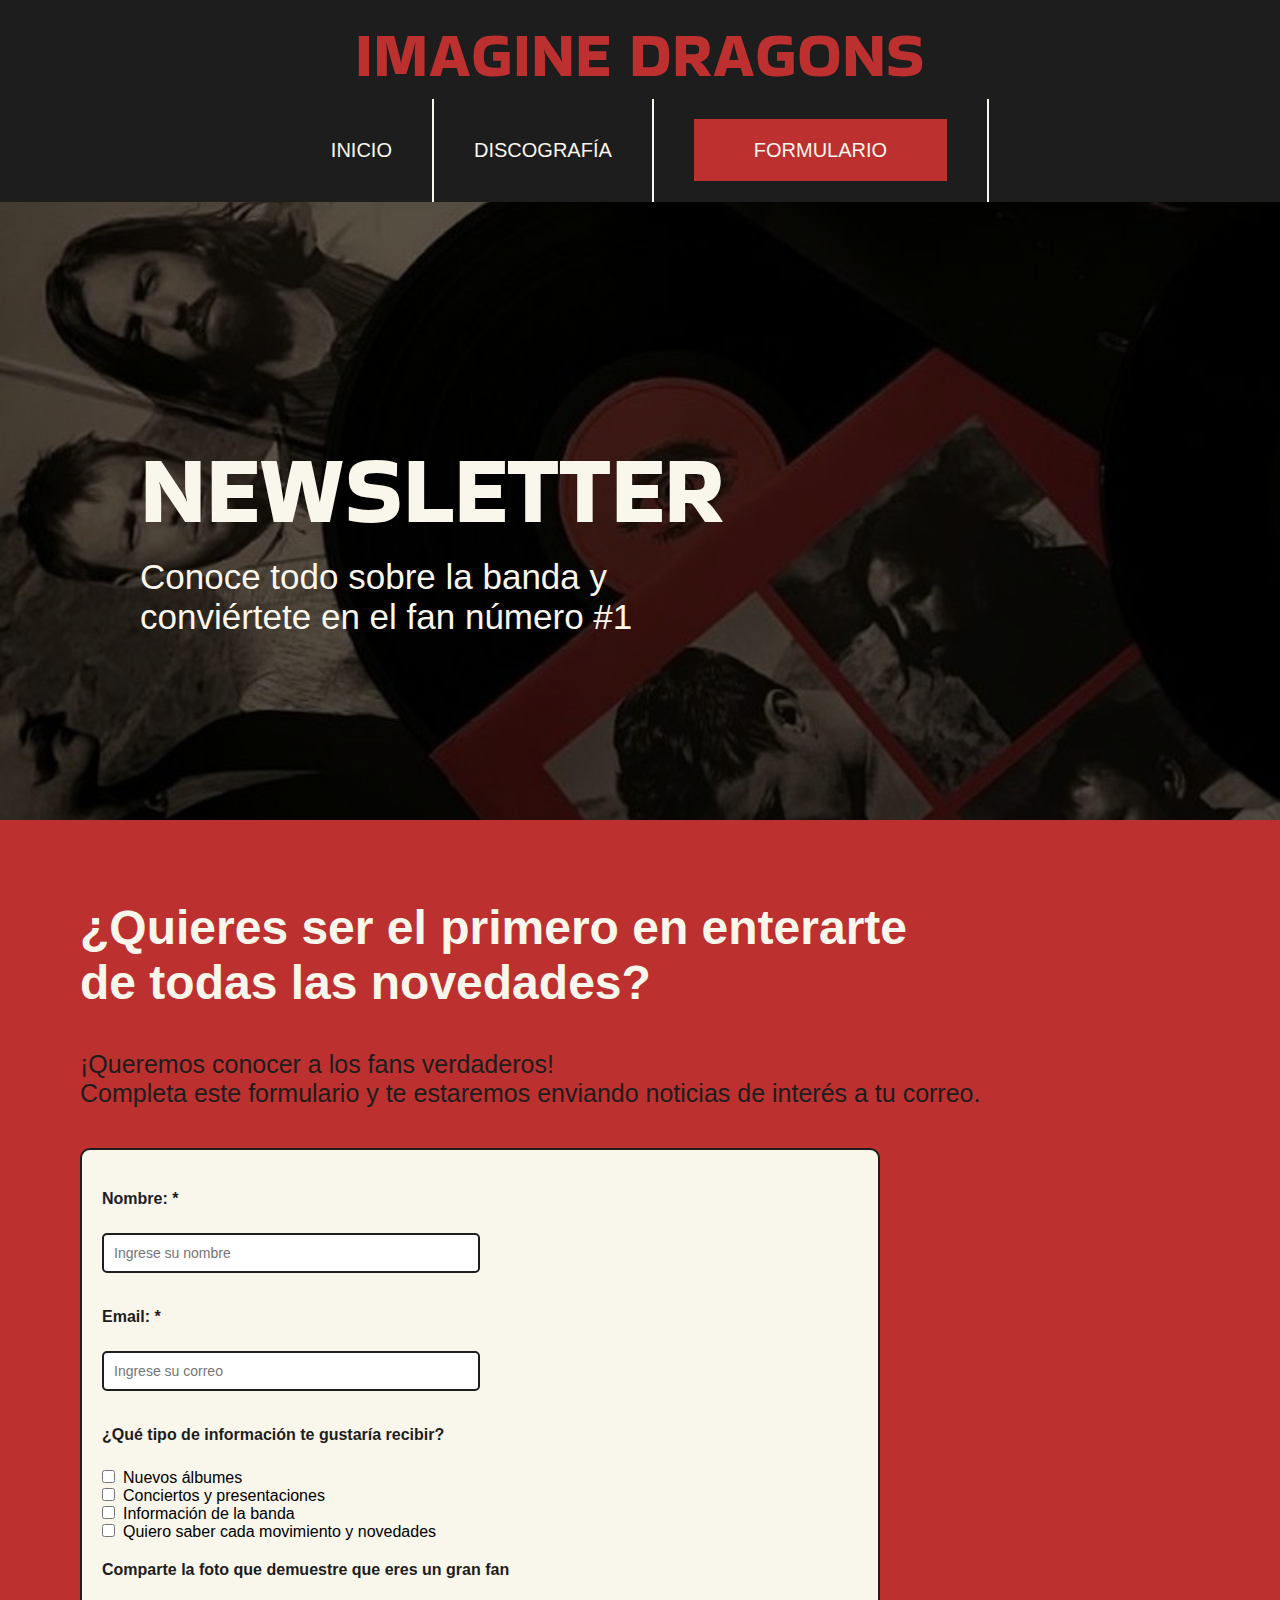
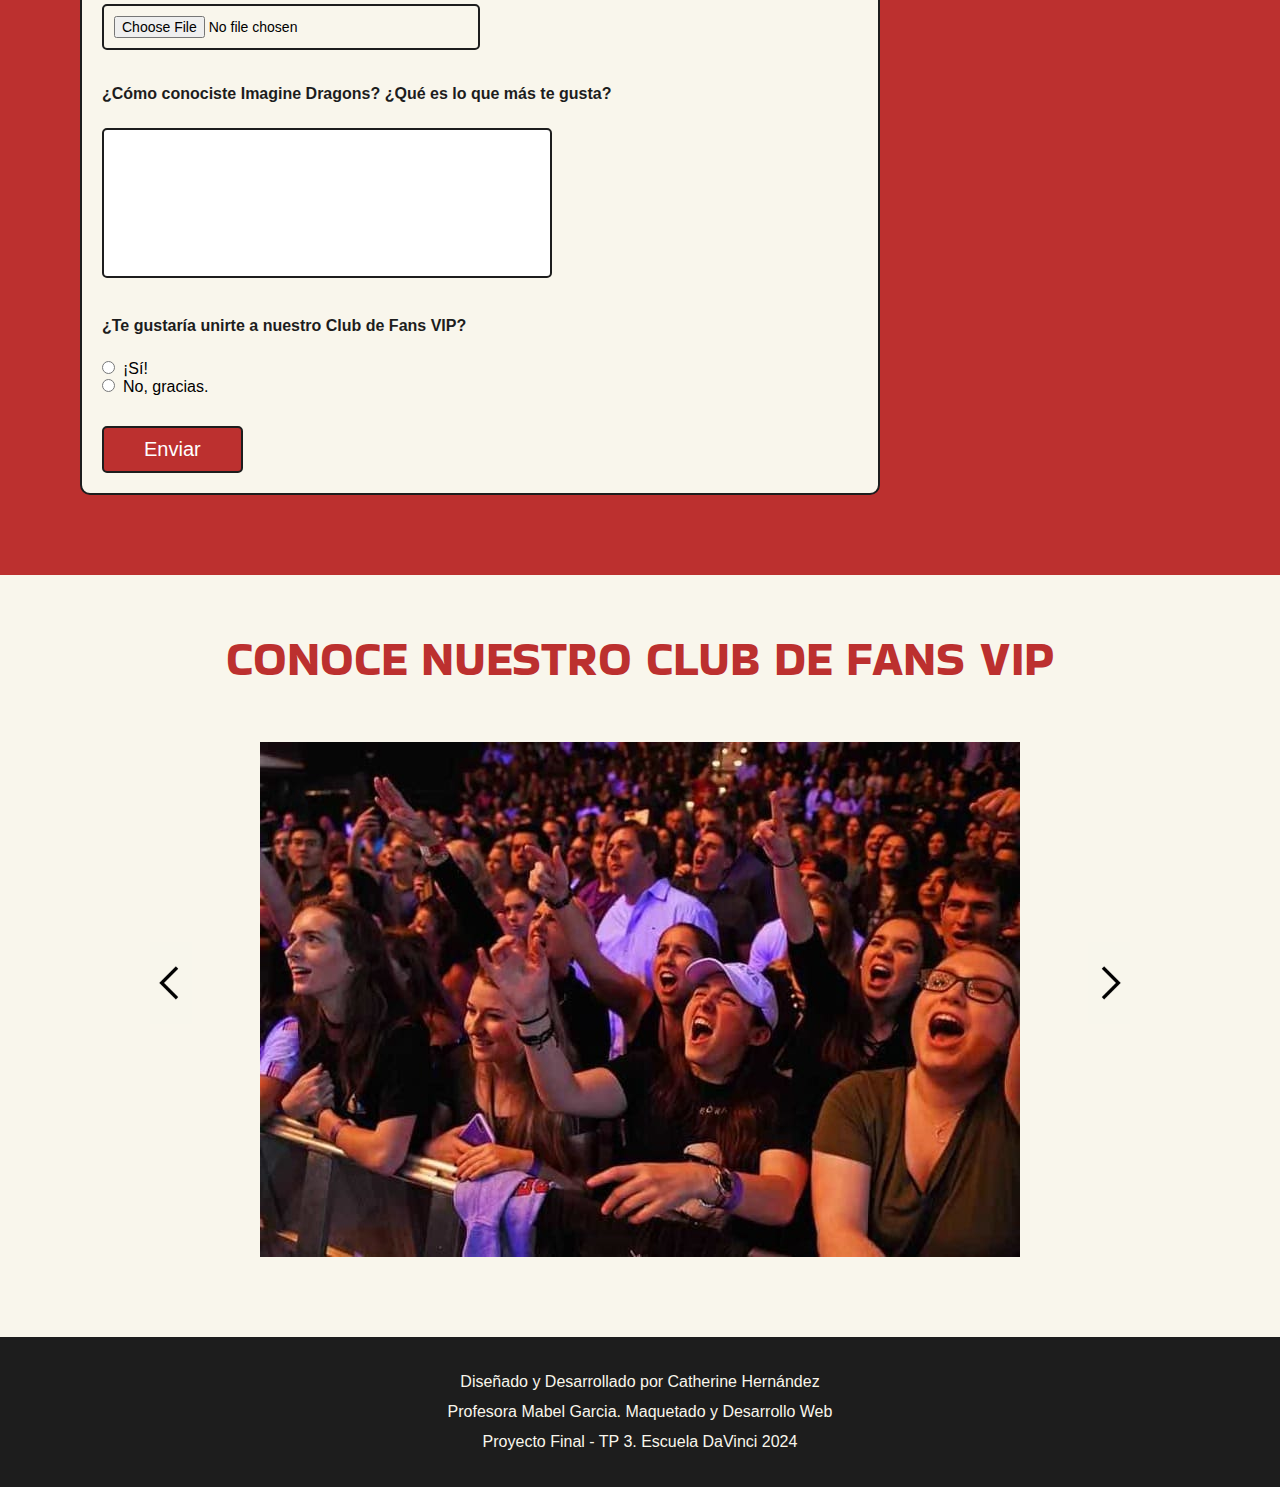
<file: formulario.html>
<!DOCTYPE html>
<html lang="es">
<head>
    <meta charset="UTF-8">
    <meta name="viewport" content="width=device-width, initial-scale=1.0, maximum-scale=1">
    <title>Imagine Dragons | Newsletter</title>

    <link rel="stylesheet" href="style.css">

    <script src="recursos/jquery.min.js"></script>
	<script src="recursos/cycle/jquery_cycle.js"></script>
    

    <link rel="preconnect" href="https://fonts.googleapis.com">
    <link rel="preconnect" href="https://fonts.gstatic.com" crossorigin>
    <link href="https://fonts.googleapis.com/css2?family=Bakbak+One&display=swap" rel="stylesheet">     

</head>

<body>

    <header id="header-3">

        
        <h1>Imagine Dragons</h1>

        <nav>
            <ul class="menu">
                <li><a href="index.html">Inicio</a></li>  
                <li><a href="discografia.html">Discografía</a></li>
                <li><a href="#formulario" class="navegacion">Formulario</a></li>
            </ul>
        </nav>

        <section>
            <h2 class="newsletter">Newsletter</h2>
            <p>Conoce todo sobre la banda y <br>conviértete en el fan número #1</p>
        </section>
        

    </header>

    <main>

        <section class="formulario">
            <h2 class="ocultar">Formulario de suscripción</h2>
            

            <div id="pseudo-titulo">
                <p>¿Quieres ser el primero en enterarte<br> de todas las novedades?</p>
            </div>
            
            <div id="sub-pseudo-titulo">
                <p>¡Queremos conocer a los fans verdaderos!</p>
                <p>Completa este formulario y te estaremos enviando noticias de interés a tu correo.</p>
            </div>
            
        
            <!--<form action="https://recursos.grodriguez.com.ar/FORM/" method="post" enctype="multipart/form-data">-->
            <!--<form action="gracias.html" method="post" enctype="multipart/form-data">-->
            <form action="gracias.html" method="get" enctype="multipart/form-data">
                
                <div>
                    <p class="etiquetas">Nombre: *</p>
                    <input type="text" name="nombre" placeholder="Ingrese su nombre" required>
                </div>
            
                <div>
                    <p class="etiquetas">Email: *</p>
                    <input type="text" name="email" placeholder="Ingrese su correo" required>
                </div>

                <div>
                    <p class="etiquetas">¿Qué tipo de información te gustaría recibir?</p>
                    <div><input type="checkbox"  name="info-albumes" value="recibir">Nuevos álbumes</div>
                    <div><input type="checkbox"  name="info-conciertos" value="recibir">Conciertos y presentaciones</div>
                    <div><input type="checkbox"  name="info-banda" value="recibir">Información de la banda</div>
                    <div><input type="checkbox"  name="info-novedades" value="recibir">Quiero saber cada movimiento y novedades</div>
                </div>

                <div>
                    <p class="etiquetas">Comparte la foto que demuestre que eres un gran fan</p>
                    <input type="file" name="foto" accept="image/jpeg, image/png">

                </div>

                <div>
                    <p class="etiquetas">¿Cómo conociste Imagine Dragons? ¿Qué es lo que más te gusta?</p>
                    <textarea name="comentario"></textarea>

                </div>

                <div>
                    <p class="etiquetas">¿Te gustaría unirte a nuestro Club de Fans VIP?</p>
                    <div><input type="radio" name="club-de-fans" value="si">¡Sí!</div>
                    <div><input type="radio" name="club-de-fans" value="no">No, gracias.</div>
                </div>

                <div id="enviar-boton">
                    <input type="submit" id="enviar" value="Enviar">
                </div>

            </form>
        </section>

        <script>
            $('#fotos').cycle({ 
            fx: 'fadeZoom',
            speed: 1100, 
            timeout: 1000, 
            prev: '#ant',
            next: '#sig',
            pause: true
        });
        </script>

        <section id="galeria">
            <div id="principal">
                <h2>Conoce nuestro club de fans VIP</h2>
                <div class="contenedor">
                    <div class="izquierda">
                        <a href="#" id="ant">Prev</a>
                    </div>
                    <div id="fotos">
                        <img src="image/club-fans1.jpeg" alt="Club de fans VIP en primera fila en el concierto de México">
                        <img src="image/club-fans2.jpg" alt="Club de fans VIP en el aeropuerto de México con Dan Reynolds">
                        <img src="image/club-fans3.jpg" alt="Sara, miembro del Club de fans VIP en Chicago con Dan Reynolds">
                    </div>
                    <div class="derecha">
                        <a href="#" id="sig">Next</a>
                    </div>
                </div> 
            </div> 
        </section> 
        
        


    </main>

    <footer>

        <p>Diseñado y Desarrollado por Catherine Hernández</p>
        <p>Profesora Mabel Garcia. Maquetado y Desarrollo Web</p>
        <p>Proyecto Final - TP 3. Escuela DaVinci 2024</p>
        
    </footer>
    
</body>
</html>
</file>
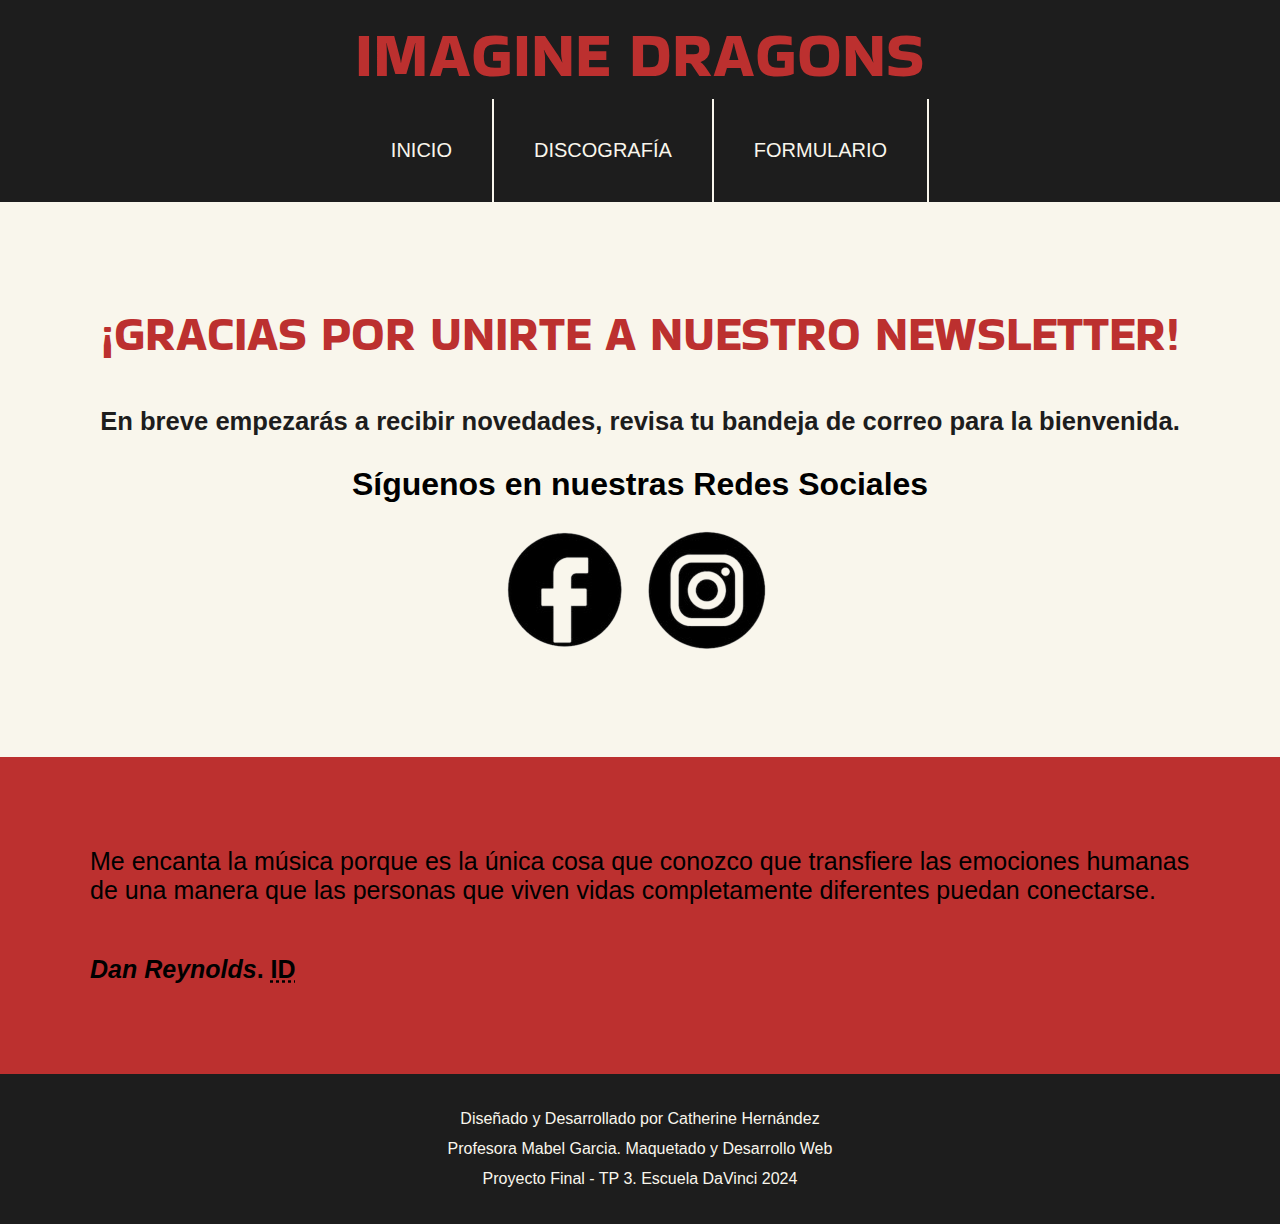
<file: gracias.html>
<!DOCTYPE html>
<html lang="es">
<head>
    <meta charset="UTF-8">
    <meta name="viewport" content="width=device-width, initial-scale=1.0, maximum-scale=1">
    <title>Gracias por suscribirte</title>

    <link rel="stylesheet" href="style.css">

    <link rel="preconnect" href="https://fonts.googleapis.com">
    <link rel="preconnect" href="https://fonts.gstatic.com" crossorigin>
    <link href="https://fonts.googleapis.com/css2?family=Bakbak+One&display=swap" rel="stylesheet">     

</head>

<body>

    <header id="header-4">

        
        <h1>Imagine Dragons</h1>

        <nav>
            <ul class="menu">
                <li><a href="index.html">Inicio</a></li>  
                <li><a href="discografia.html">Discografía</a></li>
                <li><a href="formulario.html">Formulario</a></li>
            </ul>
        </nav>

    </header>

    <main>

        <section id="thankyou-section">
            <h2 class="ocultar">Página de gracias</h2>

            <p class="thank-you">¡Gracias por unirte a nuestro Newsletter!</p>
            <p id="thank-you-text">En breve empezarás a recibir novedades, revisa tu bandeja de correo para la bienvenida.</p>

            <div>
                <p id="redes-sociales">Síguenos en nuestras Redes Sociales</p>
            </div>

            <ul id="redes">
                <li id="fb"><a href="https://www.facebook.com/@ImagineDragons.FansArg/?mibextid=ZbWKwL" target="_blank">Facebook</a></li>
                <li id="inst"><a href="https://www.instagram.com/imagine_dragons__fans/profilecard/?igsh=MWhraGI5aHRudTE5cg==" target="_blank">Instagram</a></li>
            </ul>

        </section>

        <section id="dan">
            <h3 class="ocultar">Cita</h3>
            <blockquote><p>Me encanta la música porque es la única cosa que conozco que transfiere las emociones humanas de una manera que las 
            personas que viven vidas completamente diferentes puedan conectarse.</p></blockquote>

            <div>
                <p id="cite"><cite>Dan Reynolds</cite>. <abbr title="Imagine Dragons">ID</abbr></p>
            </div>
            
        </section>

       

    </main>

    <footer>

        <p>Diseñado y Desarrollado por Catherine Hernández</p>
        <p>Profesora Mabel Garcia. Maquetado y Desarrollo Web</p>
        <p>Proyecto Final - TP 3. Escuela DaVinci 2024</p>
        
    </footer>
    
</body>
</html>
</file>
<file: style.css>
* {
    margin: 0;
    padding: 0;
    box-sizing: border-box;

}   

p {
    font-family: Arial, Helvetica, sans-serif;
}

body {
    background-image: url(image/fondo.jpg); 
    background-attachment: fixed;
    margin: 0 auto;
    width: 1280px;  
}

header {

    background-image: url(image/banner-principal.jpg);
    background-color: #1d1d1d;
    height: 820px;
    background-position: 0px 150px;
    background-repeat: no-repeat;    
}

 
h1 {

    color: #BC302F;
    background-color: #1d1d1d;
    text-align: center;
    text-transform: uppercase;
    font-size: 4rem;
    margin: 0;
    padding-top: 10px;
    font-family: "Bakbak One", sans-serif;
    font-weight: 400;
    font-style: normal;
}


.menu li{

    list-style-type: none;
    font-family: Arial, Helvetica, sans-serif;
    text-transform: uppercase;
    justify-content: center;
    font-size: 20px;
    color: #f9f6ec;
    display: inline-block;
    padding: 40px;
    border-right: solid 2px #f9f6ec;
    
    
}

.menu li:hover {

    background-color: #BC302F;
}

.menu {
    display: flex;
    justify-content: center;
    list-style: none; /* Elimina los puntos de lista */
    background-color: #1d1d1d;
    
}

.navegacion {
    background-color: #BC302F;
    padding: 20px 60px;
    
}

a{
    text-decoration: none;
    color: #f9f6ec;
}

a:hover{
    color: #f9f6ec;
}



#texto-izq {
    display: inline-block;
	width:880px;
    height: 400px;
    color: #1d1d1d;
    font-size: 20px;
    line-height: 30px;
    padding-left: 60px;
    border-right: #1d1d1d solid 4px;
    background-color: #BC302F;

    
}


#texto-izq h2 {

    font-size: 35px;
    text-transform: uppercase;
    font-weight: 900; 
    color: #f9f6ec;
    padding-top: 120px;
    padding-bottom: 30px;
    font-family: "Bakbak One", sans-serif;
    font-weight: 400;
    font-style: normal;
    
}

#inicio {
    background-image: url(image/imagine-dragons.jpg);
    background-repeat: no-repeat;
    background-position: 854px 0px;
    
}

#banner-texto {

    background-image: url(image/background-texto.jpg);
    height: 650px;
    background-color: rgba(245, 238, 228, 0.656); /* Cambia el valor de 0.5 para ajustar la transparencia */
    background-blend-mode: overlay; /* Mezcla el color con la imagen */
    background-position: no-repeat; 
    background-size: cover;
}

#banner-texto p {

    display: inline-block;
	width:700px;
    height: 650px;
    color: #1d1d1d;
    font-size: 24px;
    font-weight: 600;
    line-height: 30px;
    padding-top: 280px;
    padding-left: 80px;  
}

#banner-texto {

    border-bottom: #BC302F 4px solid; 

}

.titulos {

    background-color: #1d1d1d;
    padding: 60px;
    padding-left: 80px;
    font-size: 35px;
    text-transform: uppercase;
    font-weight: 900; 
    color: #f9f6ec;
    font-family: "Bakbak One", sans-serif;
    font-style: normal;

}


#imagenes-boys {
    text-align: center;
    color: #f9f6ec;
    width: 1280px;
    background-color: #1d1d1d;
    border-bottom: #BC302F 4px solid;
}

.integrante {
    display: inline-block;
    width: 400px; /* Ajusta el ancho según el tamaño de tus imágenes */
    vertical-align: top; /* Alineación vertical de cada elemento */
    text-align: center; /* Centra el contenido de cada integrante */
    filter: grayscale(100%);
    transition: filter 0.5s; 
}

.integrante:hover {
    filter: grayscale(0%);
}


.integrante h3, .integrante p {
    margin-top: 5px; /* Añade un poco de espacio entre la imagen y el texto */
    padding-bottom: 30px;
}

#historia {
    background-image: url(image/lateral-derecho.jpg);
    background-repeat: no-repeat;
    background-position: 854px 150px;
    background-color: #BC302F;
    
}

#historia p {

    display: inline-block;
	width:800px;
    height: auto;
    color: #1d1d1d;
    font-size: 20px;
    line-height: 30px;
    padding-left: 80px;
    padding-bottom: 40px;
    padding-top: 40px;
    
}

#genero-resaltado  {

    display: inline-block;
	width:980px;
    height: auto;
    color: #BC302F;
    font-size: 30px;
    line-height: 30px;
    padding-left: 43px;
    padding-bottom: 40px;
    padding-top: 40px;
    
}

#genero-normal  {

    display: inline-block;
	width:980px;
    height: auto;
    color: #BC302F;
    font-size: 20px;
    line-height: 30px;
    padding-left: 43px;
    padding-bottom: 40px;
    padding-top: 40px;
    
}

#genero-musical {
    background-color: #1d1d1d;
}

#section-pop-rock {

    background-color: #BC302F;
    padding: 30px 0;
    background-image: url(image/lateral-izquierdo.jpg);
    background-repeat: no-repeat;
    background-position: 0px -5px;
    height: 600px;
    

}

#titulo-pop-rock {

    font-size: 35px;
    text-transform: uppercase;
    font-weight: 900; 
    color: #f9f6ec;
    text-align: right;
    margin-right: 250px;
    margin-top: 25px;
    margin-bottom: 25px;
    font-family: "Bakbak One", sans-serif;
    font-weight: 400;
    font-style: normal;
    
}

#pop-rock {

	width:630px;
    color: #1d1d1d;
    font-size: 20px;
    line-height: 30px;
    padding-left: 43px;
    text-align: left;
    margin-left: 550px;
    margin-top: 50px;
    margin-bottom: 50px;
    
    
}

#pop-rock p {

    margin-top: 25px;
    margin-bottom: 25px;

}

footer {
    background-color: #1d1d1d;
    padding: 30px;
    text-align: center;
    color: #f9f6ec;
    font-size: 16px;
    line-height: 30px;
}

#cta {
    text-align: center;
    background-color: #f9f6ec;
    font-family: Arial, Helvetica, sans-serif;
    font-size: 24px;
    padding-bottom: 80px;
}

#cta h2 {

    padding-top: 80px;
    padding-bottom: 10px;
    padding-left: 80px;
    font-size: 45px;
    text-transform: uppercase;
    font-weight: 900; 
    color: #BC302F;
    font-family: "Bakbak One", sans-serif;
    font-style: normal;
}

.boton {

    font-family: Arial, Helvetica, sans-serif;
    font-size: 24px;
    color: #1d1d1d;
    border: solid 4px #1d1d1d;
    padding: 30px 50px;
}

.caja-boton {

    padding-top: 80px;
    
    

}

.caja-boton a:hover {
    color: #f9f6ec;
    background-color: #BC302F;
    transition: color 1s, background 1s ease-in 0s;
}



/* -----------------------------------------------PÁGINA DISCOGRAFÍA--------------------------------------------------------------------- */

.menu-2 li{

    list-style-type: none;
    font-family: Arial, Helvetica, sans-serif;
    text-transform: uppercase;
    justify-content: center;
    font-size: 20px;
    color: #f9f6ec;
    display: inline-block;
    padding: 40px;
    border-right: solid 2px #f9f6ec;
    
}

.menu-2 li:hover {

    background-color: #BC302F;
}

.menu-2 {
    display: flex;
    justify-content: center;
    list-style: none; /* Elimina los puntos de lista */
    background-color: #BC302F;
    
}

.navegacionD {
    background-color: #1d1d1d;
    padding: 20px 60px;
}

.titulo-discografia {

    color: #f9f6ec;
    background-color: #BC302F;
    text-align: center;
    text-transform: uppercase;
    font-size: 4rem;
    margin: 0;
    padding-top: 20px;
    font-family: "Bakbak One", sans-serif;
    font-weight: 400;
    font-style: normal;
}

.menu-2 li:hover {

    background-color: #1d1d1d;
}

#header-2 {

    background-image: url(image/discografia-banner.jpg);
    background-attachment: fixed;
    height: 820px;
    background-position: 0px 0px;
    background-repeat: no-repeat;   
    background-size: cover;
    background-color: rgba(245, 238, 228, 0.656); 
    background-blend-mode: overlay;


}

#discos-ancla {

    background-color: #1d1d1de6;
    width: 350px;
    height: 625px;
    margin-top: 0px;
    padding: 80px 60px;
}

.titulosD {
    color: #BC302F;
    font-size: 40px;
    font-weight: bold;
    padding-bottom: 30px;
    text-transform: uppercase;
    font-family: "Bakbak One", sans-serif;
    font-weight: 400;
    font-style: normal;
}

.nav-discos {

    list-style-type: none;
    font-family: Arial, Helvetica, sans-serif;
    text-transform: uppercase;
    justify-content: center;
    font-size: 27px;
    line-height: 55px;
    color: #f9f6ec;
    display: inline-block;
     
}

.nav-discos li:hover {

    background-color: #BC302F;
}

#l1, #l2, #l3, #l4, #l5 {
    padding-left: 30px;
}

#night-visions, #smoke-mirrors, #origins, #evolve, #mercury {
    background-color: #f9f6ec;
    height: 500px;
    border-bottom: #1d1d1d solid 4px;  
}

.foto, figure {
    text-align: right;
}

.texto {

    width: 500px;
    margin-top: -370px;
    padding-left: 60px;
    padding-bottom: 40px;

}


.anio  {

    font-size: 35px;
    color: #1d1d1d;
    font-weight: bolder;
    font-family: "Bakbak One", sans-serif;
    font-weight: 400;
    font-style: normal;

}

iframe {
    border: none;
    align-items: center;
}

.hits {
    background-color: #BC302F;
    color: #f9f6ec;
    font-size: 35px;
    text-transform: uppercase;
    text-align: center;
    padding-top: 80px;
    font-family: "Bakbak One", sans-serif;
    font-weight: 400;
    font-style: normal;
}

.modal, #e1, #e2, #e3, #e4, #e5 {

    padding-left: 30px;
    font-family: "Bakbak One", sans-serif;
    font-weight: 400;
    font-style: normal;
    font-size: 20px;
}

/* -----------------------------------------------PÁGINA FORMULARIO------------------------------------------------------------------- */

#header-3 {

    background-image: url(image/newsletter.jpg);
    background-color: #1d1d1daf;
    height: 820px;
    background-position: 0px 150px;
    background-repeat: no-repeat;      
    background-blend-mode: overlay;
}

.newsletter {
    color: #f9f6ec;
    text-align: left;
    text-transform: uppercase;
    font-size: 6rem;
    margin: 0;
    padding-top: 220px;
    font-family: "Bakbak One", sans-serif;
    font-weight: 400;
    font-style: normal;
}

header section {
    color: #f9f6ec;
    padding-left: 140px;
    font-weight: 400;
    font-size: 35px;
    
}

.ocultar {
    font-size: 0;
}

form {
  max-width: 800px; 
  padding: 20px;
  border: 2px solid #1d1d1d;
  border-radius: 10px; 
  background-color: #f9f6ec;
  font-family: Arial, sans-serif;
}


input[type="text"],
textarea,
input[type="file"] {
  width: 50%; 
  padding: 10px;
  margin-bottom: 15px;
  border: 2px solid #1d1d1d;
  border-radius: 5px;
  font-size: 14px;
  box-sizing: border-box; 
}

input[type="text"]:focus,
textarea:focus,
input[type="file"]:focus {
  border-color: #BC302F;
  outline: none;
}

input[type="checkbox"],
input[type="radio"] {
  margin-right: 8px;
  
}

#enviar-boton input[type="submit"] {
    background-color: #BC302F;
    color: white;    
    padding: 10px 40px;
    margin-top: 30px;
    border: solid 2px #1d1d1d;
    border-radius: 5px;
    font-size: 20px;
    cursor: pointer;
    display: block;
    transition: color 0.6s ease; 
}

#enviar-boton input[type="submit"]:hover {
    background-color: #1d1d1d;
    transform: scale(1.05); 
    background-position: right; /* Mover el degradado */
    transition: color 1s, background 1s ease-in 0s;
}


textarea {
    height: 150px; 
    width: 450px;
    resize: none;
}


.formulario {
    background-color: #BC302F;
    padding-left: 80px;
    padding-bottom: 80px;
}


#pseudo-titulo {
    color: #f9f6ec;
    text-align: left;
    font-size: 3rem;
    margin: 0;
    padding-top: 80px;
    font-family: "Bakbak One", sans-serif;
    font-weight: 800;
    font-style: normal;
}

#sub-pseudo-titulo {
    color: #1d1d1d;
    font-size: 25px;
    padding-top: 40px;
    padding-bottom: 40px;
}

.etiquetas {
    color: #1d1d1d;
    padding-top: 20px;
    padding-bottom: 20px;
    font-weight: bold;
    font-size: 16px;
    margin-bottom: 5px;
    color: #1d1d1d;
}

#galeria {
    background-color: #f9f6ec;
    padding-bottom: 80px;
    
}

#principal {
    margin: 0 auto;
    justify-content: center;
}

#fotos {
    margin: 0 auto;
}

#principal h2 {
    color: #BC302F;
    text-align: center;
    text-transform: uppercase;
    font-size: 3rem;
    margin: 0;
    padding-top: 50px;
    padding-bottom: 50px;
    font-family: "Bakbak One", sans-serif;
    font-weight: 400;
    font-style: normal;

}


.contenedor{
	position: relative;
	
}

#sig{
	background: url(/image/flecha-dera.png);
	width: 42px;
	height: 82px;
	display: inline-block;
	position: absolute;
	right: 150px;
	top: 200px;
	font-size: 0px;
	z-index:90;
}

#ant{
	background: url(/image/flecha-izquier.png);
	width: 42px;
	height: 82px;
	position: absolute;
	left: 150px;
	top: 200px;
	font-size: 0px;
	z-index:90;
}

/* -----------------------------------------------PÁGINA GRACIAS------------------------------------------------------------------- */

#header-4{

    background-color: #f9f6ec;
    background-image: none;
    height: 300px;
}

.thank-you {
    color: #BC302F;
    background-color: #f9f6ec;
    text-align: center;
    text-transform: uppercase;
    font-size: 3rem;
    margin: 0;
    font-family: "Bakbak One", sans-serif;
    font-weight: 400;
    font-style: normal;
    padding-bottom: 40px;
}


#thankyou-section {
    background-color: #f9f6ec;
    padding-bottom: 90px;
    text-align: center;
}

#thank-you-text {
    padding-bottom: 30px; 
    font-size: 1.6rem;
    color: #1d1d1d;
    font-weight: bold;
    text-align: center;
}

#redes-sociales {
    font-size: 2rem;
    font-weight: bold;
}

#redes li {
    display: inline-block;
}

#redes li a {
    display: inline-block;
    background: url(image/sprite.png);
    width: 150px;
    height: 150px;
    font-size: 0;
}

#redes #fb a:hover {
    background-position: 0 -150px;
}

#redes #inst a{
    background-position: -150px 0px;
}

#redes #inst a:hover{
    background-position: -150px -150px;
}

#dan {
    background-color: #BC302F;
    padding: 90px;
    font-size: 25px;
}

#cite {
    font-weight: bold;
    padding-top: 50px;
}
</file>
